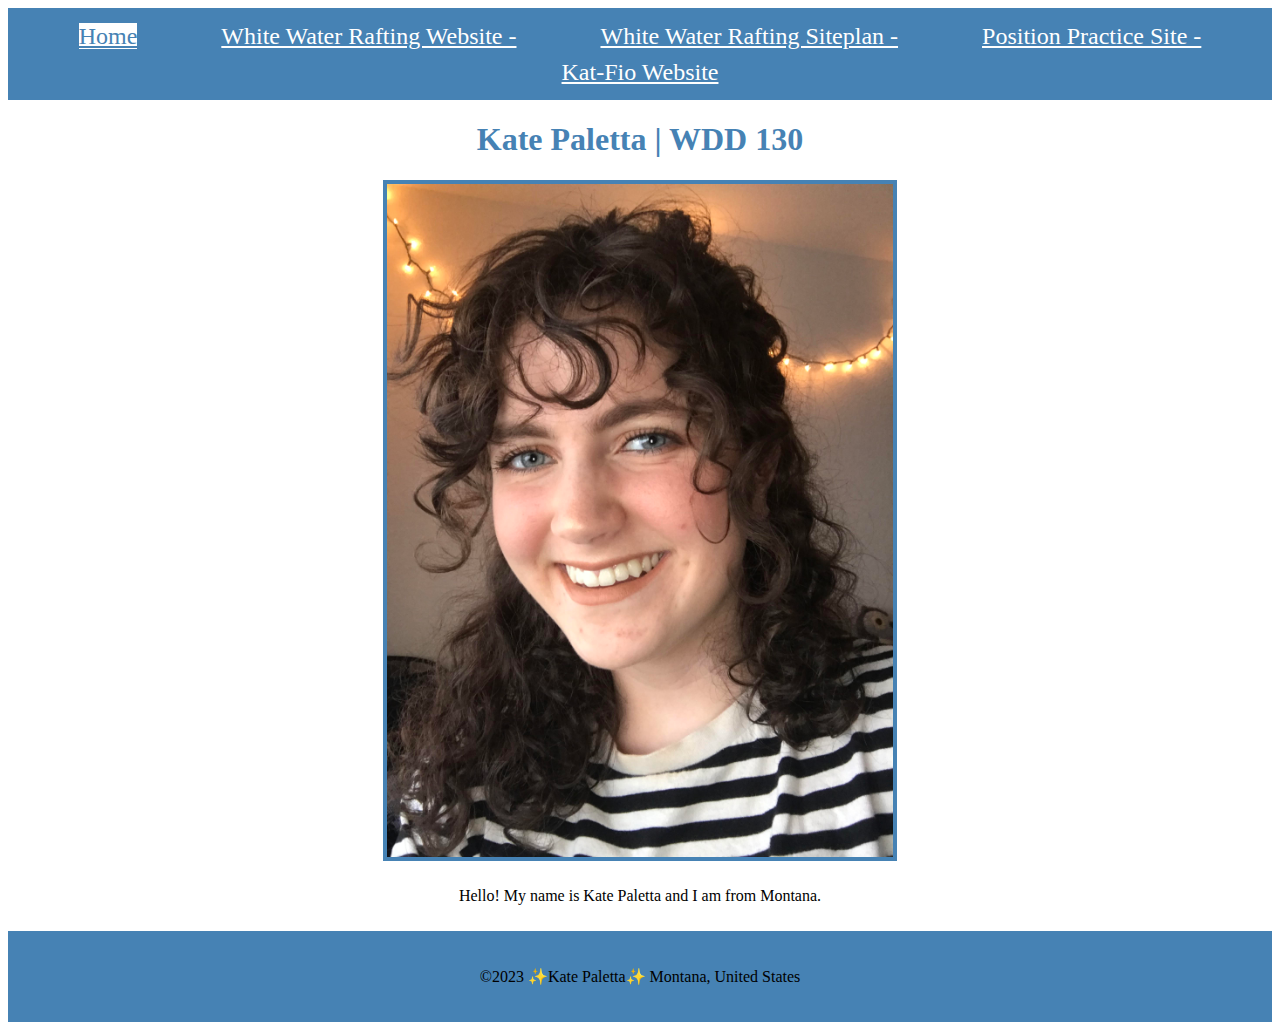
<file: index.html>
<!DOCTYPE html>
<html lang="en-US">
    <head>
        <meta charset="utf-8">
        <meta name="veiwport" content="width=device-width,initial-scale=1.0">
        <title>Kate Paletta | Wdd 130</title>
        <link rel="stylesheet" href="css/style.css"/>
    </head>
    <body>
        <header>
            <nav>
                <a id="active" href="#">Home</a>
                <a href="wwr/">White Water Rafting Website -</a>
                <a href="wwr/site-plan-rafting.html"> White Water Rafting Siteplan -</a>
                <a href="positioning.html"> Position Practice Site -</a>
                <a href="kat-fio/index.html"> Kat-Fio Website</a>
            </nav>
        </header>
        <main>
            <h1>Kate Paletta | WDD 130</h1>
            <img src="images/profile-pic.jpg" alt="Hello, my name is Kate Paletta" width="200">
            <p>Hello! My name is Kate Paletta and I am from Montana.</p>
        </main>
        <footer>
            <p>©2023 ✨Kate Paletta✨ Montana, United States</p>
        </footer>
    </body>
</html>
</file>
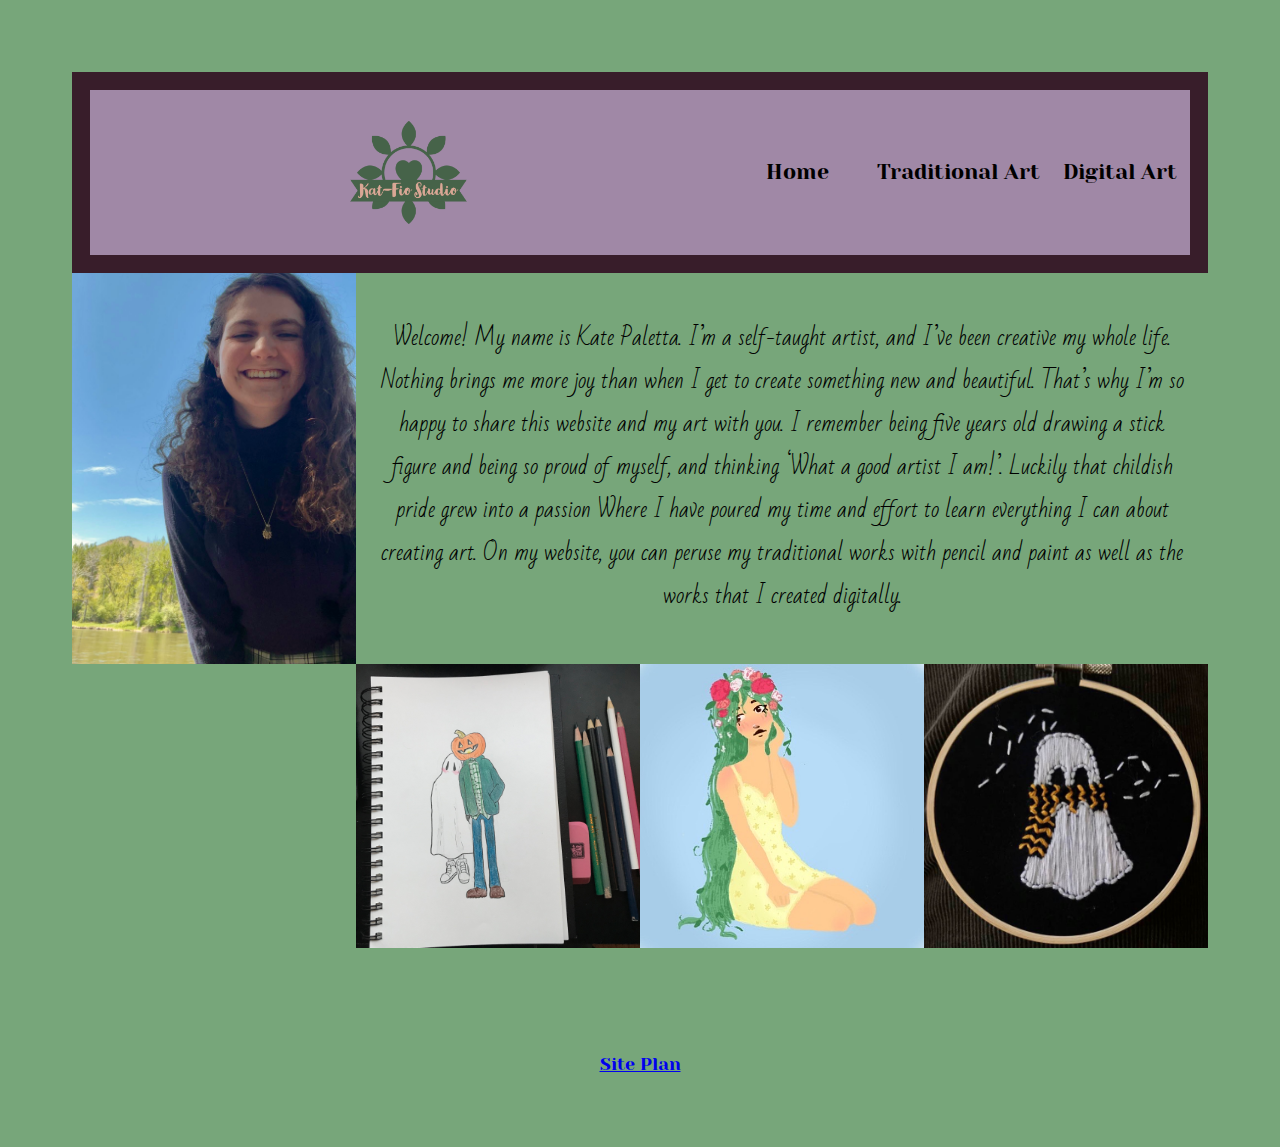
<file: kat-fio/index.html>
<!DOCTYPE html>
<html lang="en-US">
    <head>
        <title>Kat-Fio Studio</title>
        <meta charset="utf-8">
        <meta name="viewport" content="width=device-width, initial-scale=1.0">
        <link href="site-plan.css" rel="stylesheet" type="text/css">
        <link href="https://fonts.googleapis.com/css2?family=Bad+Script&family=Yeseva+One&display=swap" rel="stylesheet">
    </head>
    <body>
        <header>

            <nav>
                <img class="logo-img" src="images/Kat-Fio-Studio-logo.png" alt="Logo image">
                <a href="index.html">Home</a>
                <a href="traditional.html">Traditional Art</a>
                <a href="digital.html">Digital Art</a>
              </nav>

        </header>

        <div class="home-content">
            <p>Welcome! My name is Kate Paletta. I’m a self-taught artist, and I’ve been creative my whole life. Nothing brings me more joy than when I get to create something new and beautiful. That’s why I’m so happy to share this website and my art with you.
            I remember being five years old drawing a stick figure and being so proud of myself, and thinking ‘What a good artist I am!’. Luckily that childish pride grew into a passion Where I have poured my time and effort to learn everything I can about creating art. On my website, you can peruse my traditional works with pencil and paint as well as the works that I created digitally.
            </p>
            <img id="profile" src="images/river-pic.jpg" alt="image for homepage">
            <img id="home-ghost" src="images/pumpkin-ghost.jpg" alt="image for homepage">
            <img id="home-dig" src="images/flower-crown.JPG" alt="image for homepage">
            <img id="home-trad" src="images/scarf-ghos.JPG" alt="image for homepage">
        </div>
        
        <footer>
            <a href="site-plan.html">Site Plan</a>
        </footer>
    </body>
</html>
</file>
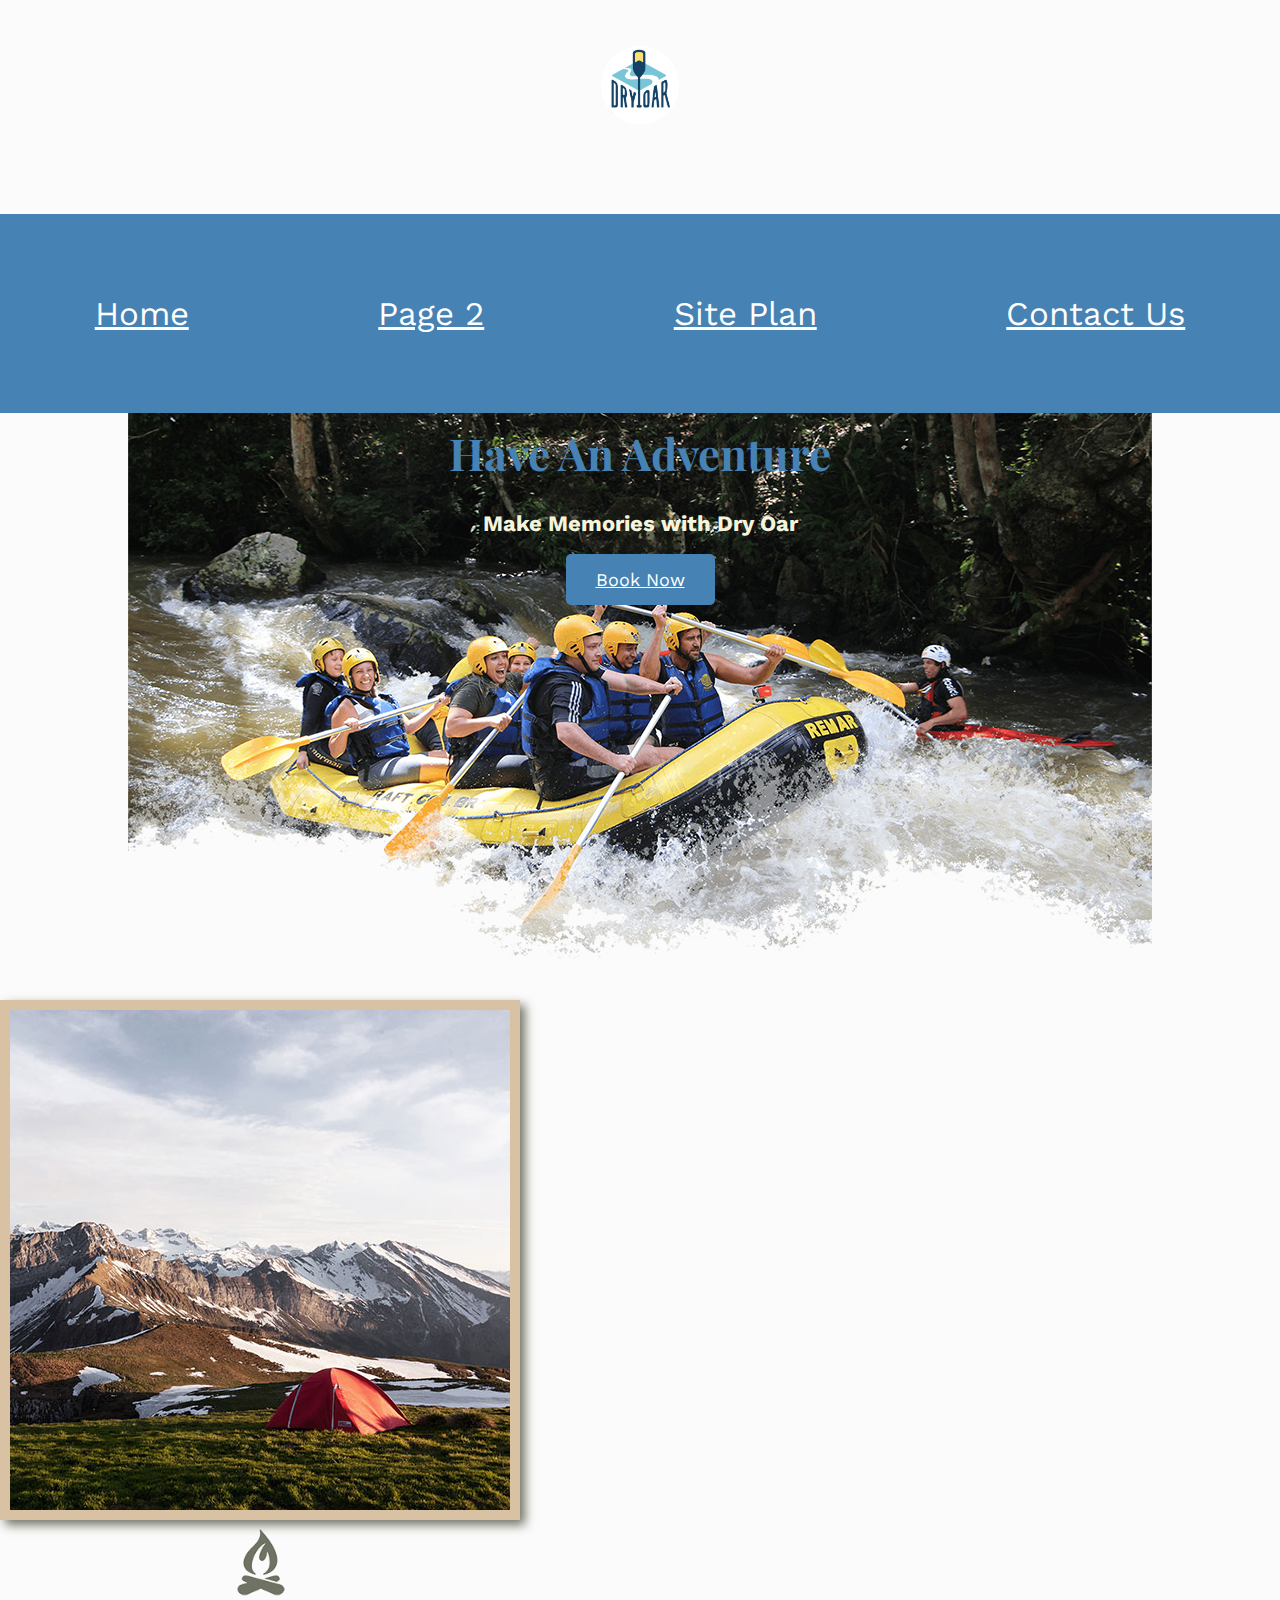
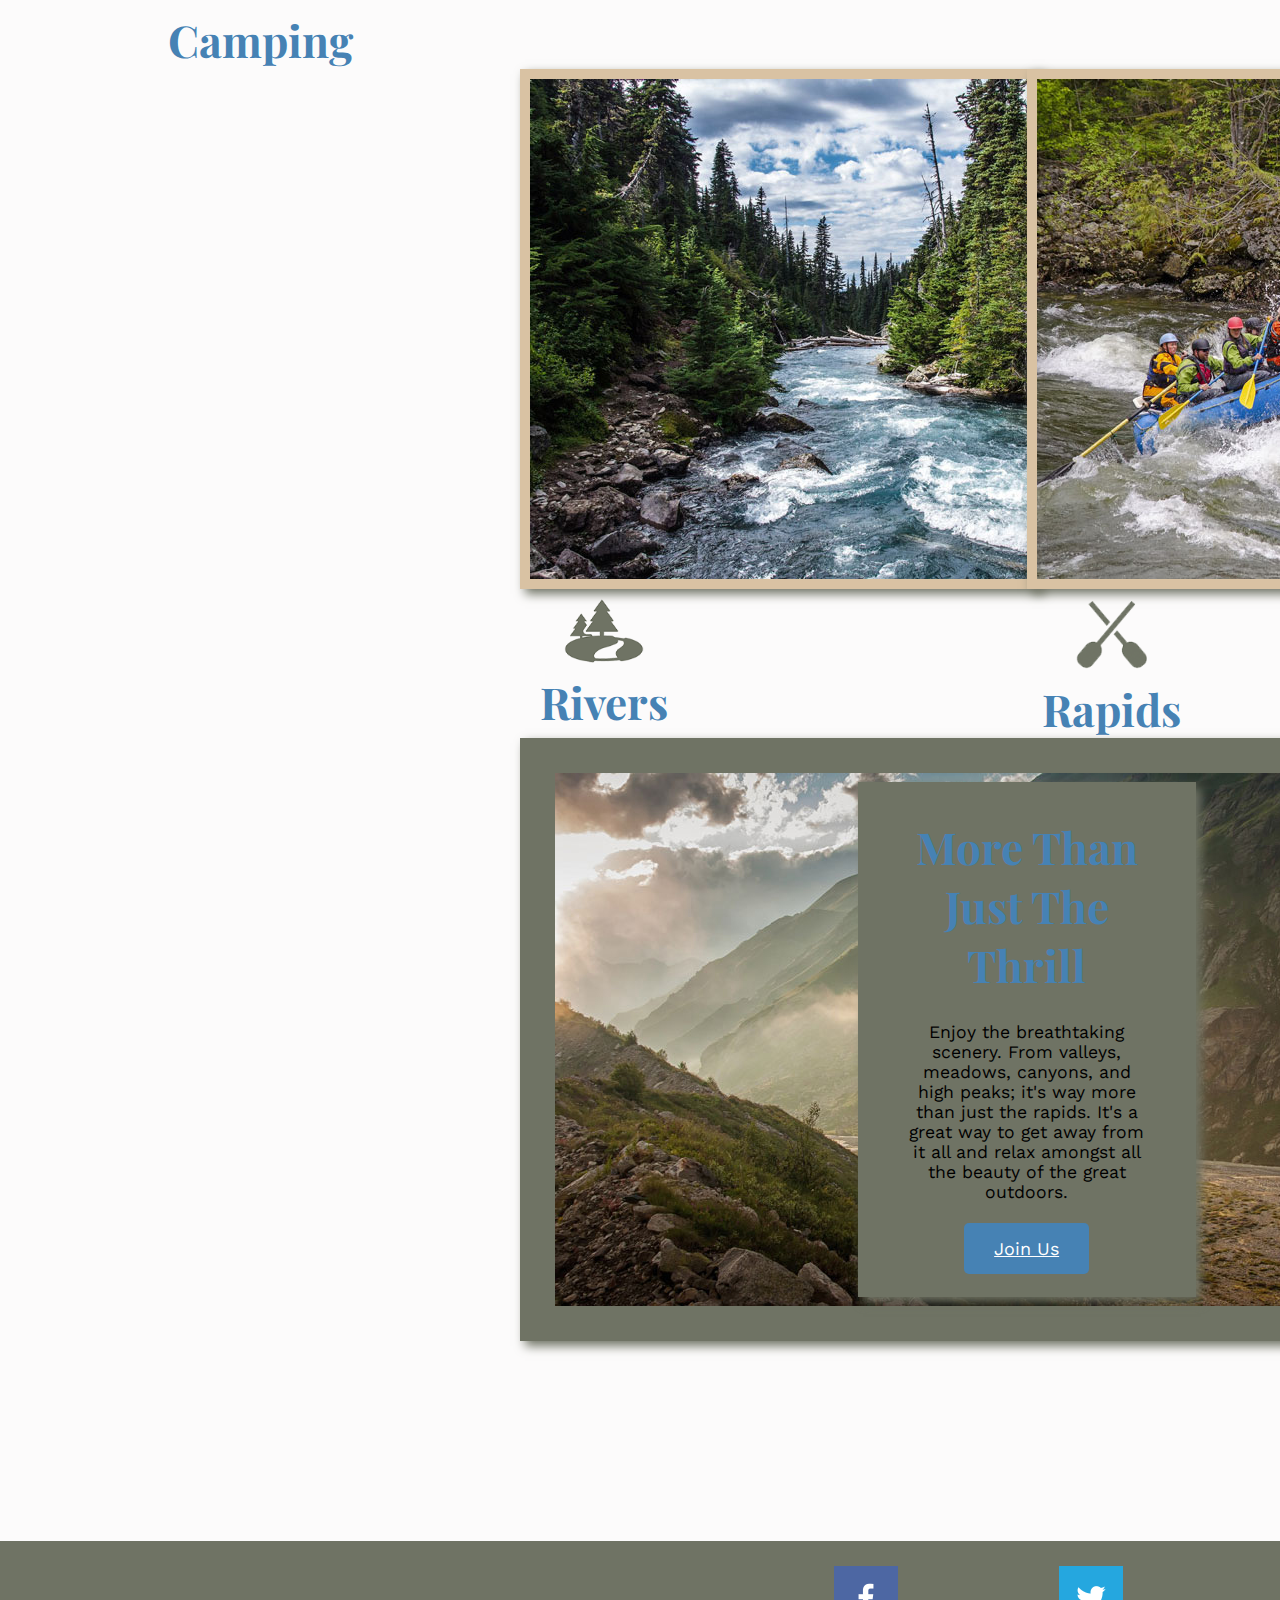
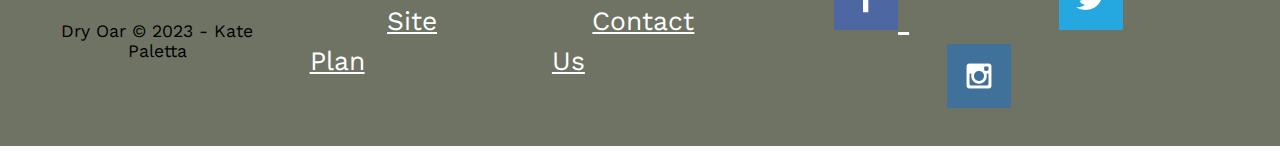
<file: wwr/index.html>
<!DOCTYPE html>
<html lang="en">
<head>
    <meta charset="UTF-8">
    <meta http-equiv="X-UA-Compatible" content="IE=edge">
    <meta name="viewport" content="width=device-width, initial-scale=1.0">
    <title>Whitewater Rafting | Dry Oar Boating | Home</title>
    <link rel="stylesheet" href="styles/style.css">
</head>
<body>
    <div id="content">
        <header>
            <a id="logo_link" href="index.html">
                <img class="logo" src="images/logo.png" alt="Dr Oar Logo">
            </a>
            <nav>
                <a href="index.html">Home</a>
                <a href="#">Page 2</a>
                <a href="site-plan-rafting.html">Site Plan</a>
                <a href="contactus.html">Contact Us</a>
            </nav>
        </header>
    <div id="hero">
        <div id="hero-box">
            <img id="hero-img" src="images/hero.png" alt="People enjoying white water rafting">
        </div>
        <section id="hero-msg">
            <h1 class="home-title">Have An Adventure</h1>
            <h4>Make Memories with Dry Oar</h4>
            <div class="button-box">
                <a class="book" href="contactus.html">Book Now</a>
            </div>
        </section>
    </div>
    <main class="home-grid">
        <section class="rivers-card">
            <img class="card-img" src="images/rivers.jpg" alt="river in forest">
            <img class="icon" src="images/river_icon.png" alt="river icon">
            <h2>Rivers</h2>
        </section>
        <section class="camping-card">
            <img class="card-img" src="images/camping.jpg" alt="tent in the mountains">
            <img class="icon" src="images/fire_icon.png" alt="fire icon">
            <h2>Camping</h2>
        </section>
        <section class="rapids-card">
            <img class="card-img" src="images/rapids.jpg" alt="rafting boat">
            <img class="icon" src="images/oars.png" alt="oars icon">
            <h2>Rapids</h2>
        </section>
    </section>
    <div id="background"></div>
    <img class="mountains" src="images/mountains.jpg" alt="Misty mountains">
    <section class="msg">
        <h2>More Than Just The Thrill</h2>
        <p>Enjoy the breathtaking scenery. From valleys, meadows, canyons, and high peaks; it's way more than just the rapids. It's a great way to get away from it all and relax amongst all the beauty of the great outdoors. </p>
        <a class='join' href="rivers.html">Join Us</a>
    </section>
    </main>
    <footer>
        <p>Dry Oar &copy; 2023 - Kate Paletta</p>
        <p><a href="site-plan-rafting.html">Site Plan</a></p>
        <p><a href="contactus.html">Contact Us</a></p>
        <div class="social">
            <a href="https://facebook.com">
                <img src="images/facebook.png" alt="fb icon">
            </a>
            <a href="https://twitter.com">
                <img src="images/twitter.png" alt="twitter icon">
            </a>
            <a href="https://instagram.com">
                <img src="images/instagram.png" alt="instagram icon">
            </a>
        </div>
    </footer>
    </div>
</body>
</html>
</file>
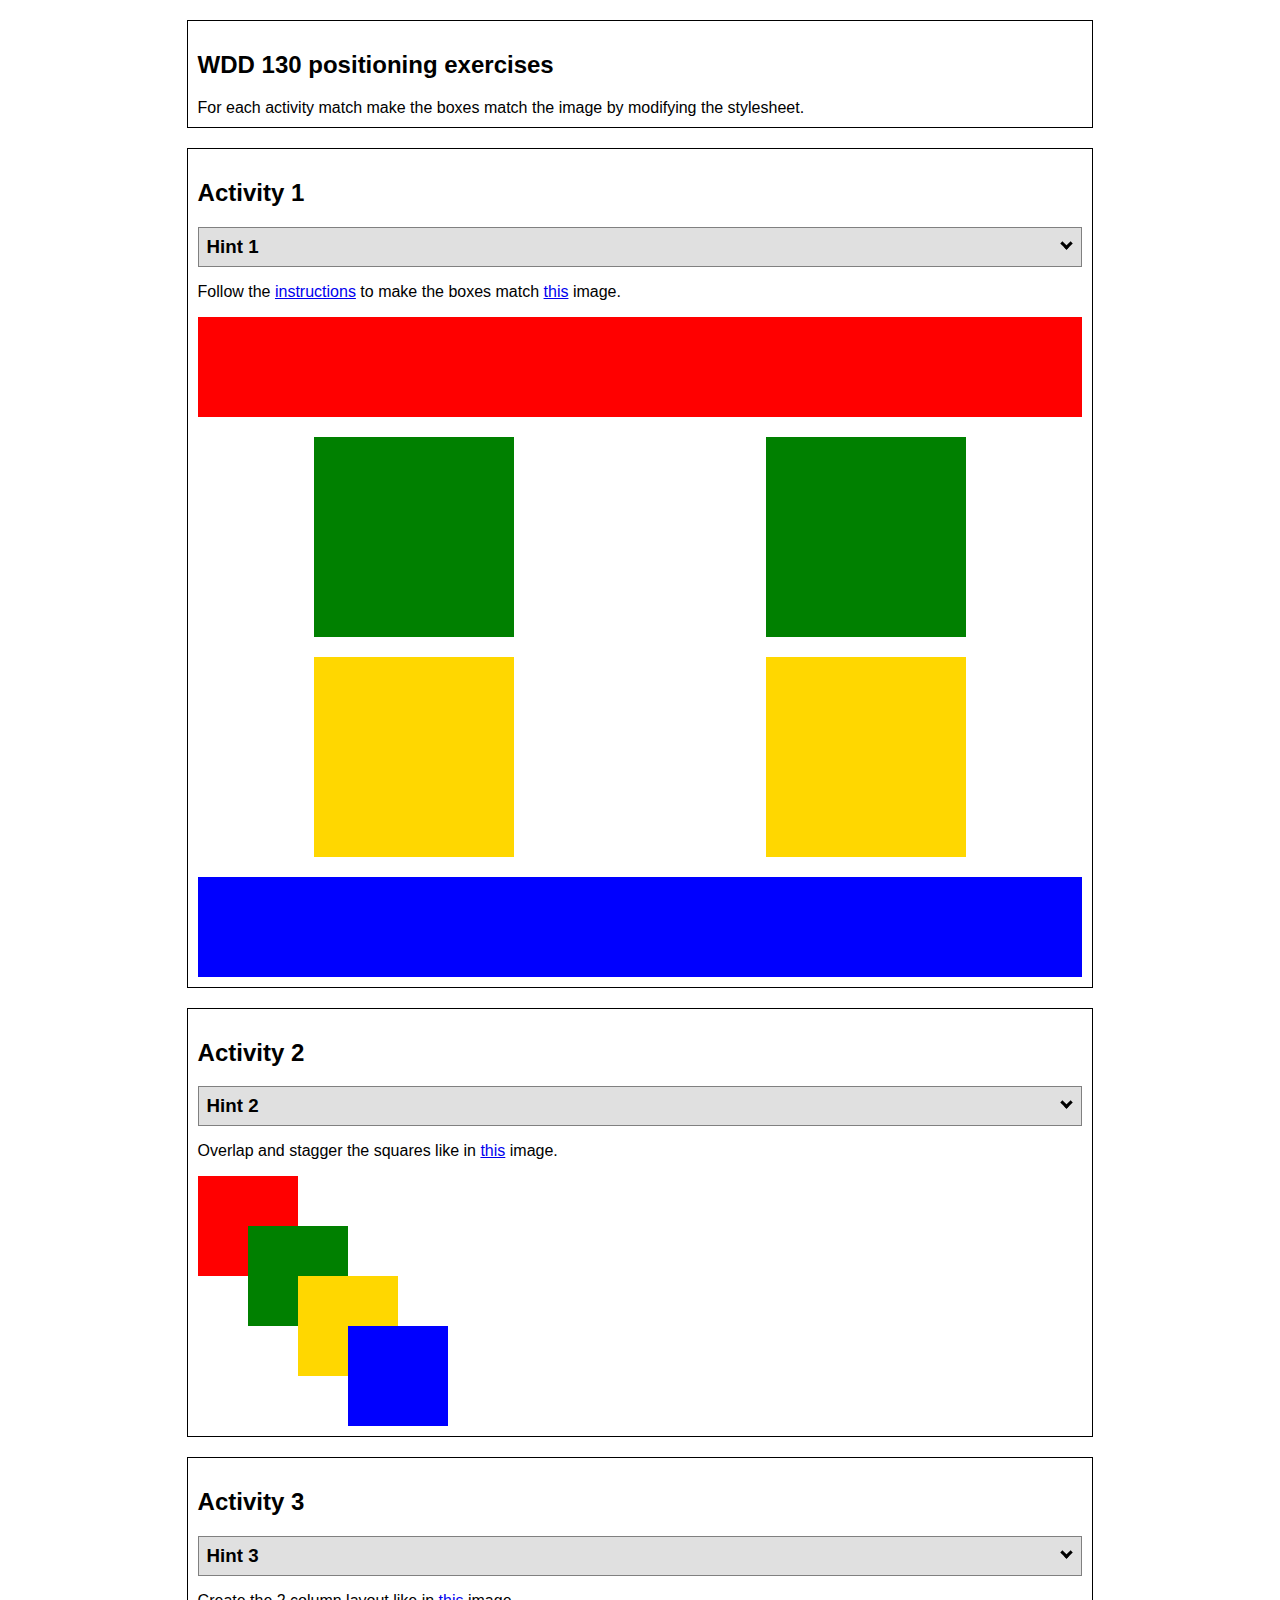
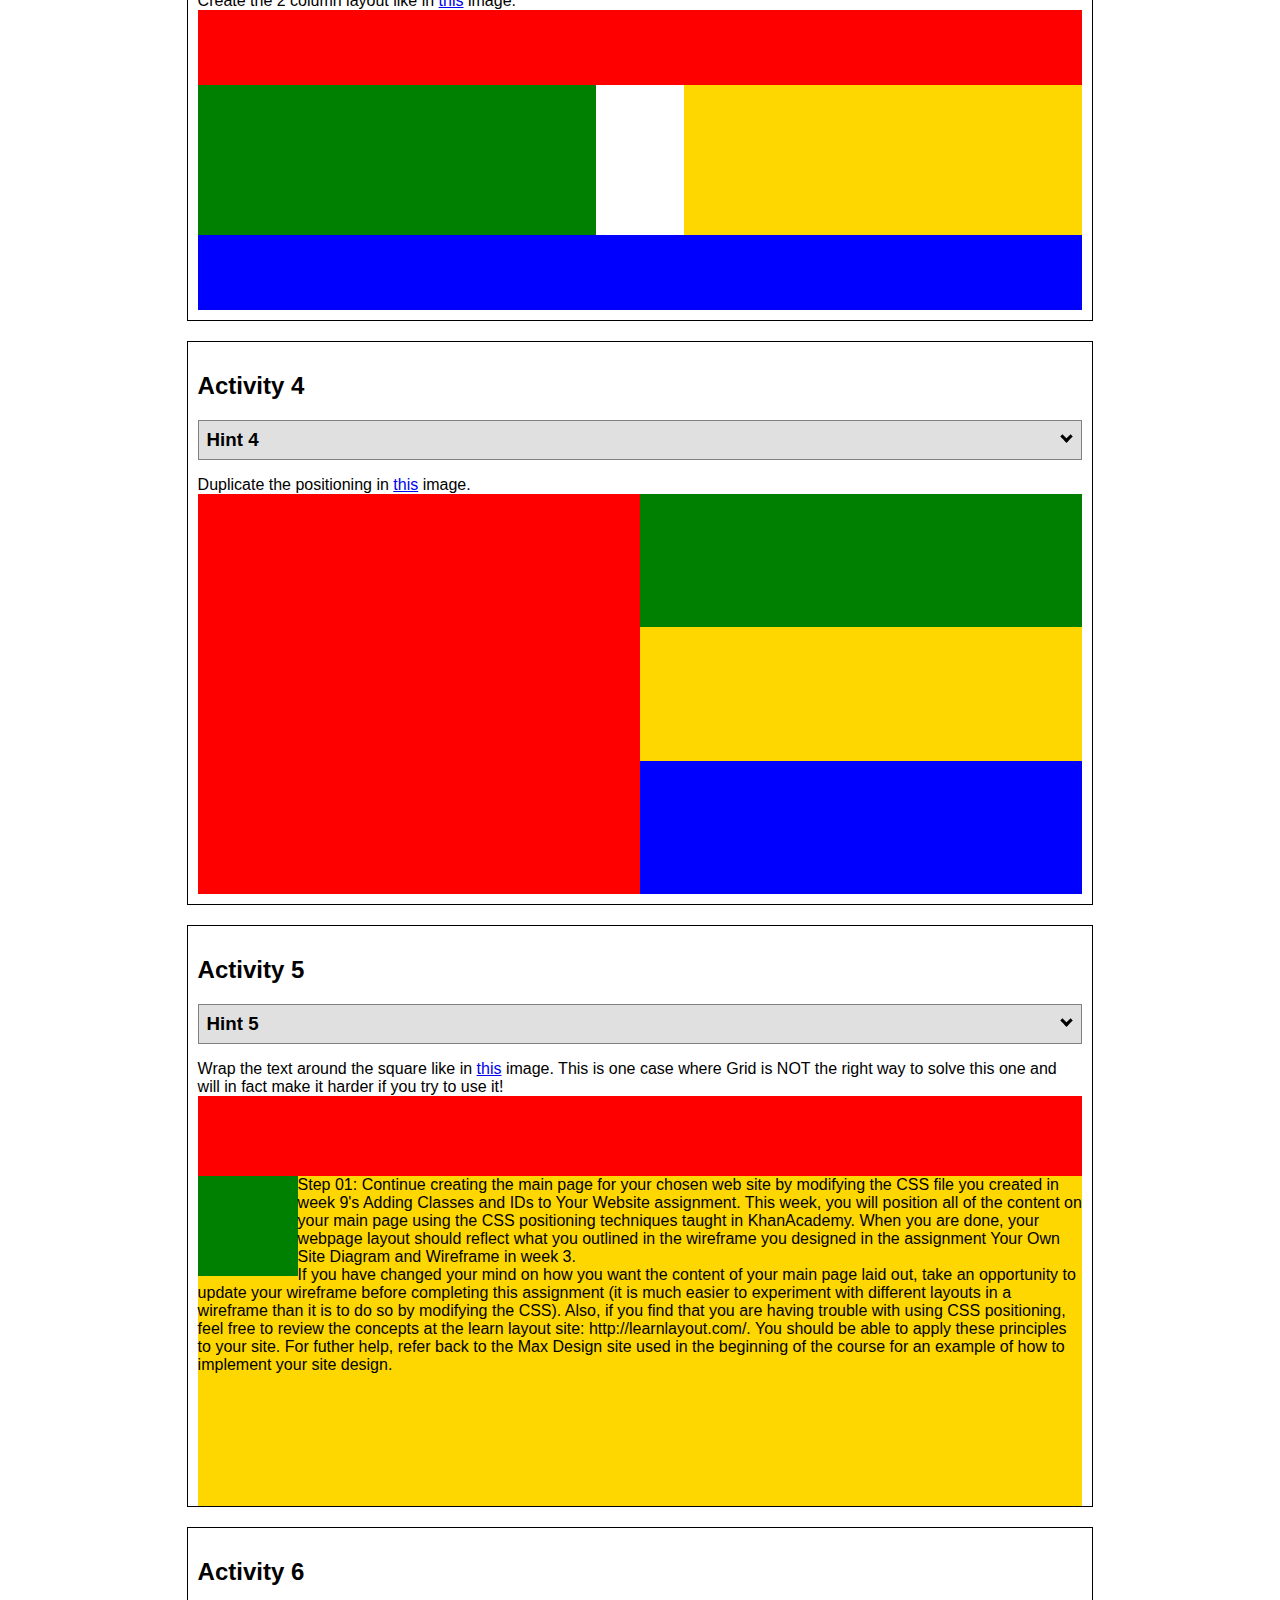
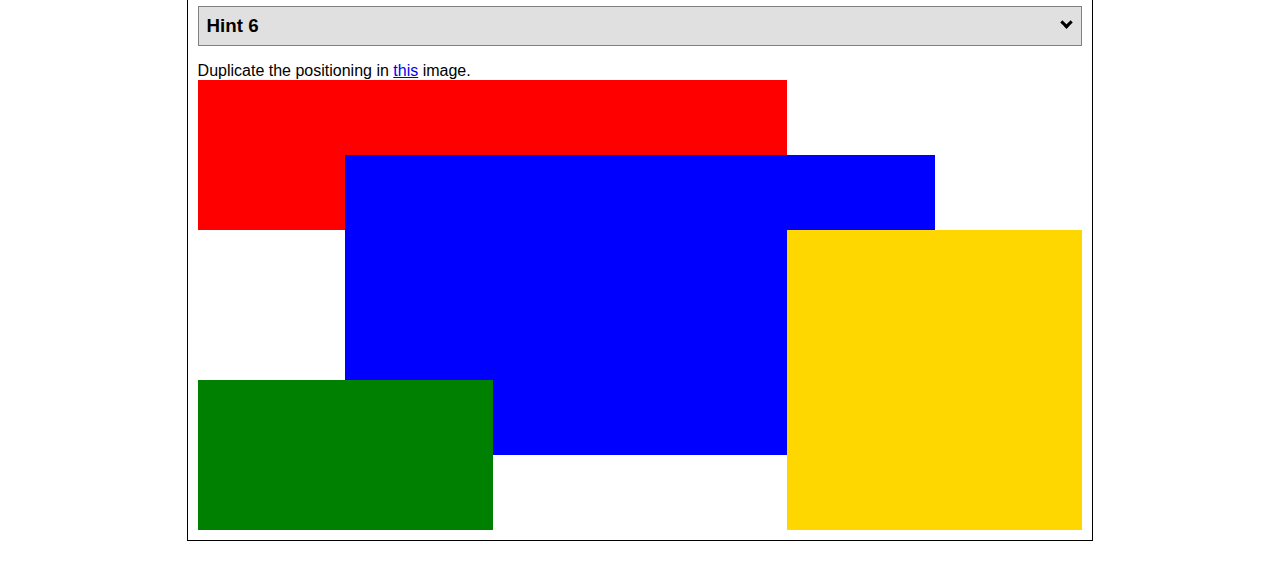
<file: positioning.html>
<!DOCTYPE html>
<html lang="en">
  <head>
    <!-- HTML - Name: positioning.html -->
    <title>Positioning Activity</title>
    <link rel="stylesheet" type="text/css" href="positionstyles.css" />
  </head>
  <body>
    <div class="activity">
      <h2>WDD 130 positioning exercises</h2>
      For each activity match make the boxes match the image by modifying the stylesheet.</div>
    <div class="activity">
      <h2>Activity 1</h2>
      <section class="hint"><input type="checkbox" ><i></i> <h3>Hint 1</h3><div><p>Check out the <a href="https://byui-wdd.github.io/wdd130/activities/w06-css-positioning.html" target="_blank">activity instructions</a> in Ilearn!</p></div></section>
      <p>Follow the <a href="https://byui-wdd.github.io/wdd130/activities/w06-css-positioning.html" target="_blank">instructions</a> to make the boxes match  <a href="https://byui-wdd.github.io/wdd130/images/example1.png" target="_blank">this</a> image.</p>
      <div class="content1" >
        <div class="red1" ></div>
        <div class="green1" ></div>
        <div class="green1" ></div>
        <div class="yellow1"></div>
        <div class="yellow1"></div>
        <div class="blue1"></div>
      </div>
    </div>
    <div class="activity">
      <h2>Activity 2</h2>
      <section class="hint"><input type="checkbox" > <h3>Hint 2</h3><i></i><div>
      <ul>
      <li>grid-template-columns: 50px 50px 50px 50px 50px </li></ul></div></section>
      <p>Overlap and stagger the squares like in <a href="https://byui-wdd.github.io/wdd130/images/example2.png" target="_blank">this</a> image.</p>
      <div class="content2" >
        <div class="red2" ></div>
        <div class="green2" ></div>
        <div class="yellow2"></div>
        <div class="blue2"></div>
      </div>
    </div>
    <div class="activity">
      <h2>Activity 3</h2>
      <section class="hint"><input type="checkbox" > <h3>Hint 3</h3><i></i><div><p>This one is going to be best solved with CSS Grid. Remember to make the boxes the right width first...then start moving them around. </p><h4>Properties used:</h4><ul><li>display:grid;</li><li>grid-template-columns:</li><li>grid-column-gap:</li>
        <li>grid-column:</li>  </ul></div></section>
      Create the 2 column layout like in <a href="https://byui-wdd.github.io/wdd130/images/example3.png" target="_blank">this</a>  image.
      <div class="content3" >
        <div class="red3" ></div>
        <div class="green3" ></div>
        <div class="yellow3"></div>
        <div class="blue3"></div>
      </div>
    </div>
    <div class="activity">
      <h2>Activity 4</h2>
      <section class="hint"><input type="checkbox" > <h3>Hint 4</h3><i></i><div><p>For the others we have been primarily concerned with width. For this one you will need to adjust height as well. </p><h4>Properties used:</h4><ul><li>display:grid;</li><li>grid-template-columns:</li><li>grid-row:</li></ul></div></section>
      Duplicate the positioning in <a href="https://byui-wdd.github.io/wdd130/images/example4.png" target="_blank">this</a> image. 
      <div class="content4" >
        <div class="red4" ></div>
        <div class="green4" ></div>
        <div class="yellow4"></div>
        <div class="blue4"></div>
      </div>
    </div>

    <div class="activity">
      <h2>Activity 5</h2>
      <section class="hint"><input type="checkbox" > <h3>Hint 5</h3><i></i><div><p>Grid is <strong>not</strong> the right way to do this.  In fact there is only one way to really do that...and that is with float. Remember that we float the thing we want the text to wrap around.  Also remember to start by making all the shapes the right size and shape.</p><h4>Properties used:</h4><ul><li>float: left;</li></ul></div></section>
      Wrap the text around the square like in <a href="https://byui-wdd.github.io/wdd130/images/example5.png" target="_blank">this</a> image. This is one case where Grid is NOT the right way to solve this one and will in fact make it harder if you try to use it!
      <div class="content5" >
        <div class="red5" ></div>
        <div class="green5" ></div>
        <div class="yellow5">Step 01: Continue creating the main page for your chosen web site by modifying the CSS file you created in week 9's Adding Classes and IDs to Your Website assignment. This week, you will position all of the content on your main page using the CSS positioning techniques taught in KhanAcademy. When you are done, your webpage layout should reflect what you outlined in the wireframe you designed in the assignment Your Own Site Diagram and Wireframe in week 3. <br />
          If you have changed your mind on how you want the content of your main page laid out, take an opportunity to update your wireframe before completing this assignment (it is much easier to experiment with different layouts in a wireframe than it is to do so by modifying the CSS). Also, if you find that you are having trouble with using CSS positioning, feel free to review the concepts at the learn layout site: http://learnlayout.com/. You should be able to apply these principles to your site. For futher help, refer back to the Max Design site used in the beginning of the course for an example of how to implement your site design.</div>
        <div class="blue5"></div>
      </div>
    </div>
    <div class="activity">
      <h2>Activity 6</h2>
      <section class="hint"><input type="checkbox" > <h3>Hint 6</h3><i></i><div><p>This one is all about visualizing the grid behind the layout. If you are having a hard time doing that first: all the sizes are even multiples of 100, and second here is another example with the lines drawn: <a href="https://byui-wdd.github.io/wdd130/images/example6-hint.png" target="_blank">example 6 with lines</a>. For this one you will find it easiest if you use px for the column width. You can also use <kbd>z-index</kbd> to control the element layering.    </p><h4>Properties used:</h4><ul><li>display:grid;</li><li>grid-template-columns:</li><li>grid-column:</li><li>grid-row:</li><li><a href="https://www.w3schools.com/cssref/pr_pos_z-index.asp" target="_blank">z-index:</a></li></ul></div></section>
      Duplicate the positioning in <a href="https://byui-wdd.github.io/wdd130/images/example6.png" target="_blank">this</a> image.
      <div class="content6" >
        <div class="red6" ></div>
        <div class="green6" ></div>
        <div class="yellow6"></div>
        <div class="blue6"></div>
      </div>
    </div>
  </body>
</html>
</html>
</file>
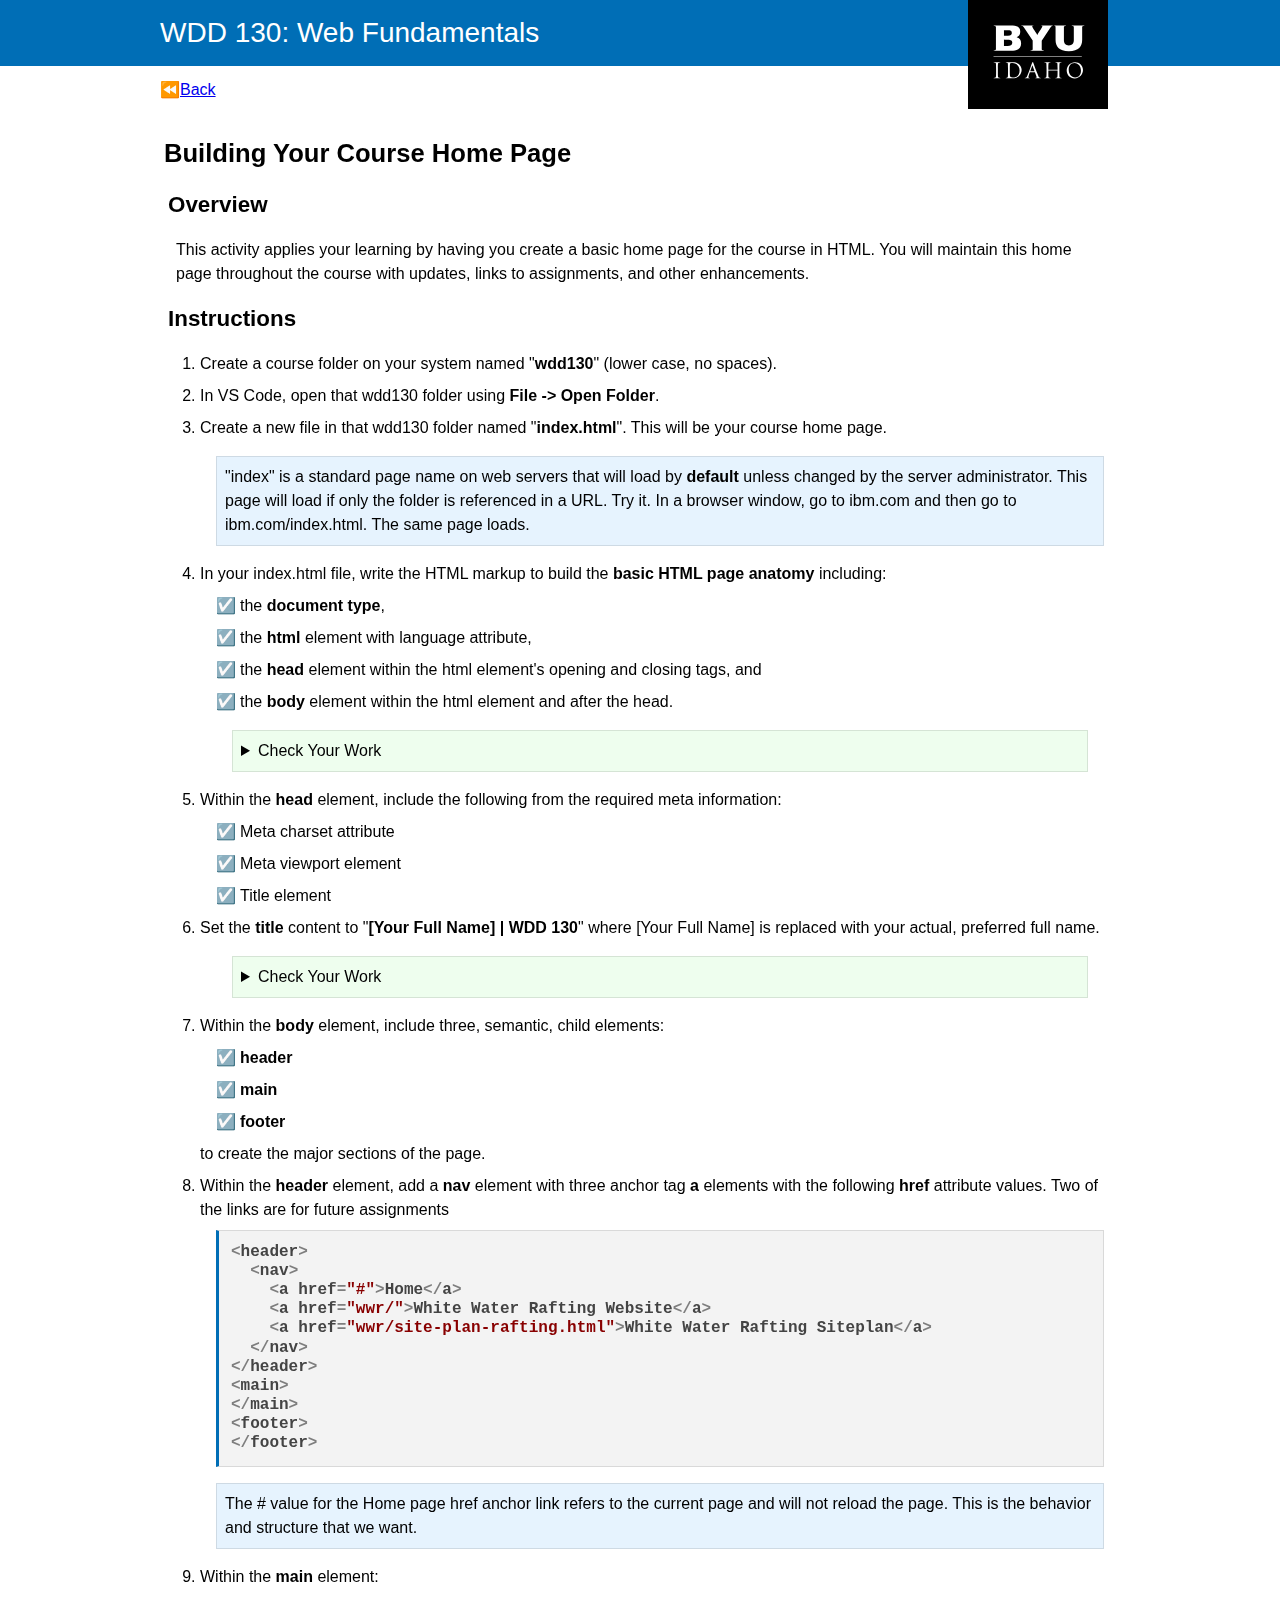
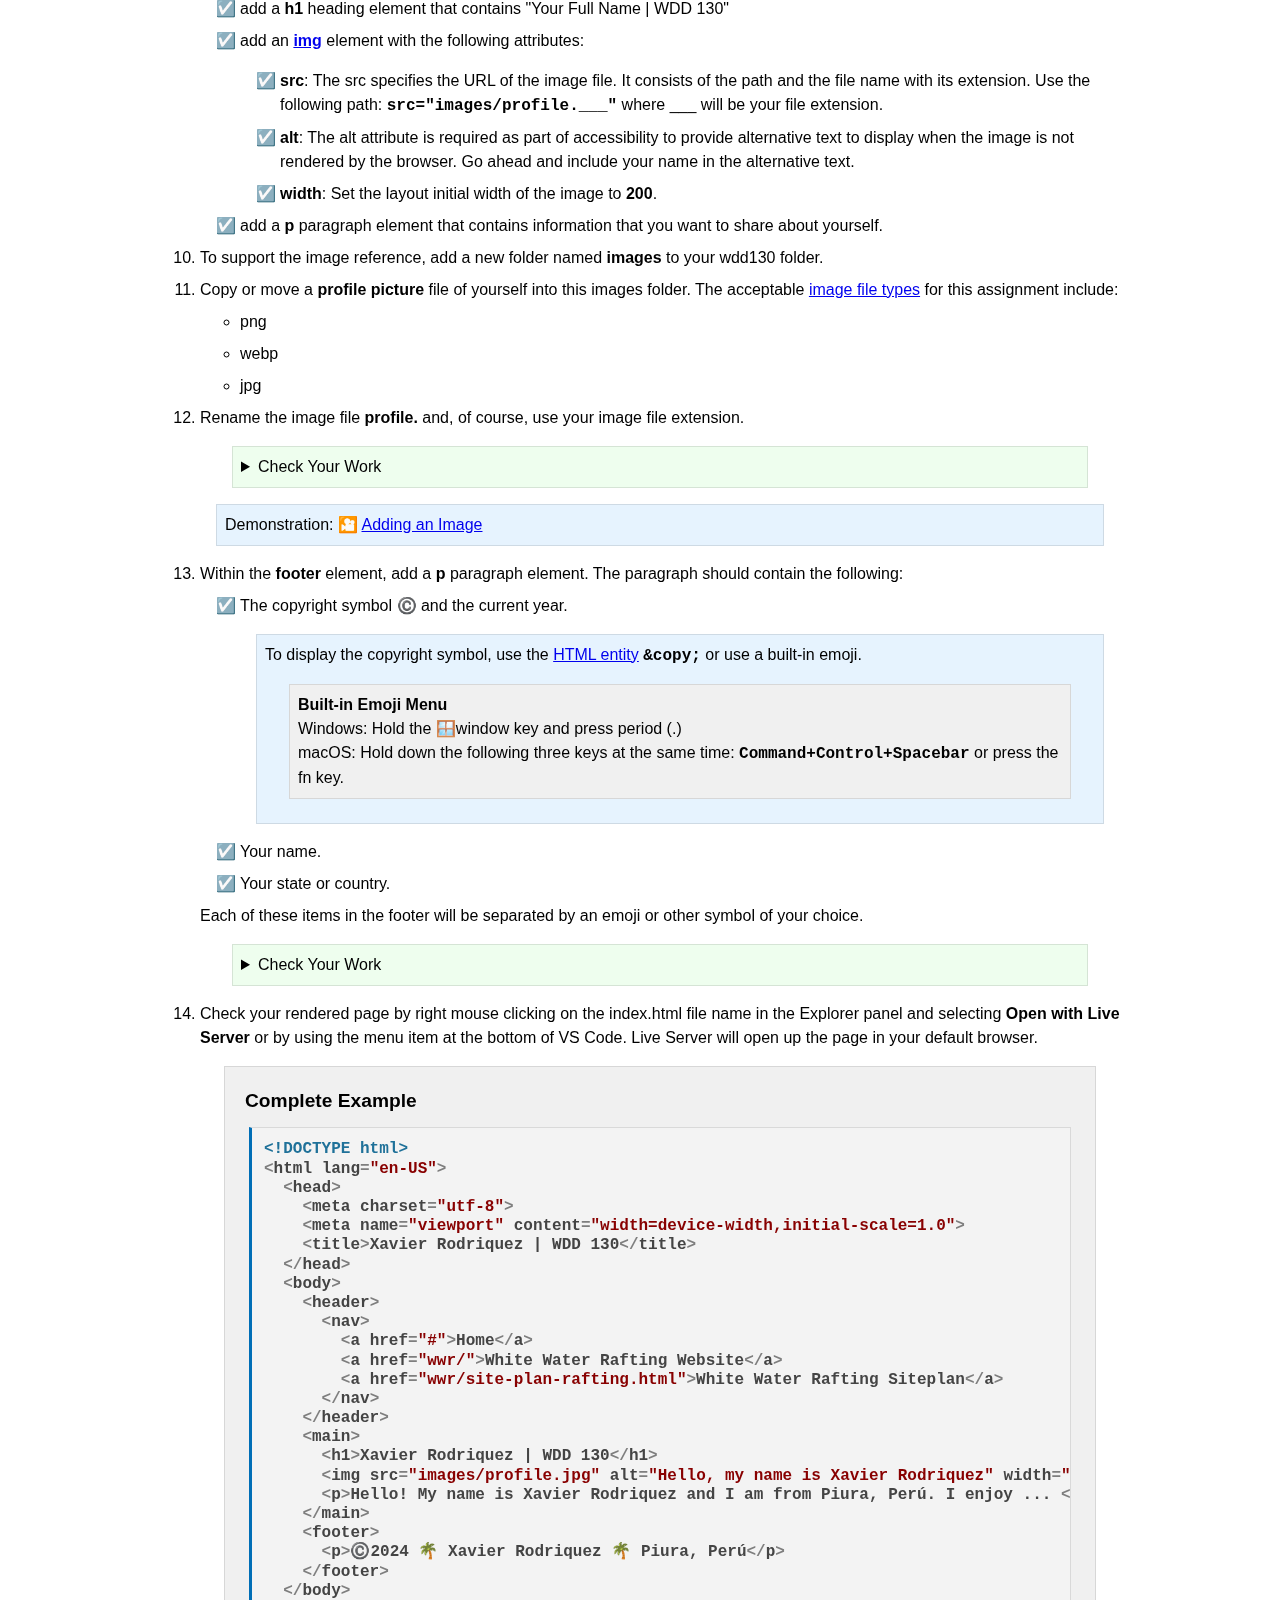
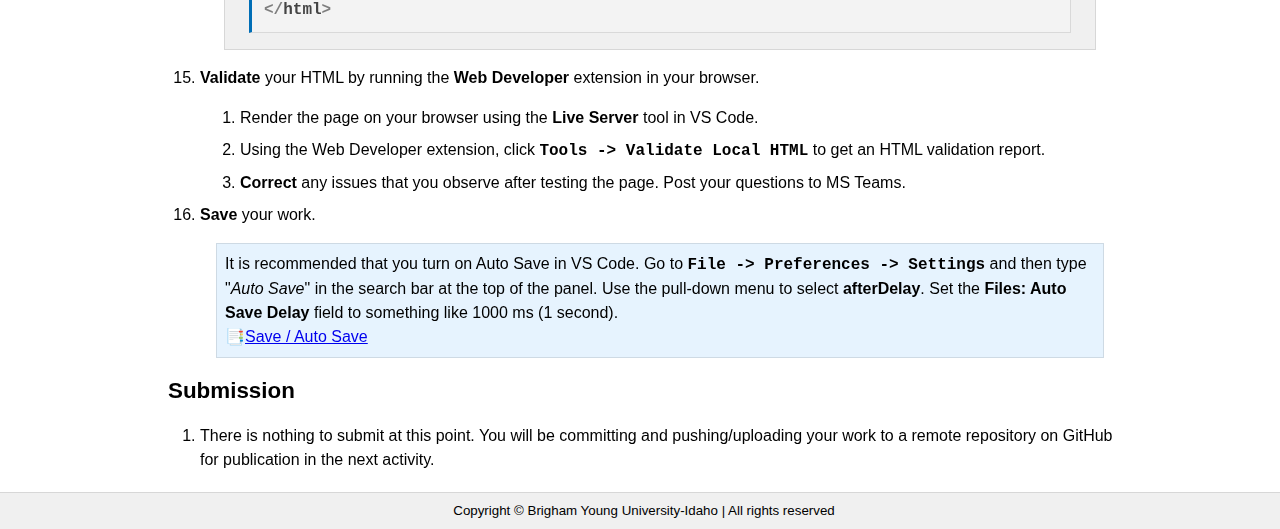
<file: WDD 130 _ W01 _ Course Home Page.html>
<!DOCTYPE html>
<!-- saved from url=(0072)https://byui-cse.github.io/wdd130-ww-course/week01/prove-html-start.html -->
<html lang="en-us"><head><meta http-equiv="Content-Type" content="text/html; charset=UTF-8">
  
  <meta name="viewport" content="width=device-width, initial-scale=1">
  <title>WDD 130 | W01 | Course Home Page</title>
  <link rel="preconnect" href="https://fonts.googleapis.com/">
  <link rel="preconnect" href="https://fonts.gstatic.com/" crossorigin="">
  <link href="./WDD 130 _ W01 _ Course Home Page_files/css2" rel="stylesheet">
  <link rel="stylesheet" href="./WDD 130 _ W01 _ Course Home Page_files/course.css">
  <link rel="stylesheet" href="./WDD 130 _ W01 _ Course Home Page_files/default.min.css">
</head>

<body data-new-gr-c-s-check-loaded="14.1093.0" data-gr-ext-installed="">
  <header>
    <div class="page">
      <h1>WDD 130<span id="coursetitle">: Web Fundamentals</span></h1>
      <img src="./WDD 130 _ W01 _ Course Home Page_files/byui-logo.svg" alt="BYU-I logo" class="logo">
    </div>
  </header>
  <nav class="page">
    <div class="navitem">⏪<a href="https://byui-cse.github.io/wdd130-ww-course/week01/">Back</a></div>
  </nav>
  <main class="page">
    <h2>Building Your Course Home Page</h2>
    <h3>Overview</h3>
    <p>This activity applies your learning by having you create a basic home page for the course in
      HTML. You will maintain this home page throughout the course with updates, links to
      assignments, and other enhancements.
    </p>
    <h3>Instructions</h3>

    <ol>
      <li>Create a course folder on your system named "<strong>wdd130</strong>" (lower case, no spaces).</li>
      <li>In VS Code, open that wdd130 folder using <strong>File -&gt; Open Folder</strong>.</li>
      <li>Create a new file in that wdd130 folder named "<strong>index.html</strong>". This
        will be your course home page.
        <div class="callout info">"index" is a standard page name on web servers that will load by
          <strong>default</strong> unless changed by the server administrator. This page will load
          if only the folder is referenced in a URL. Try it. In a browser window, go to ibm.com and
          then go to ibm.com/index.html. The same page loads.
        </div>
      </li>

      <li>In your index.html file, write the HTML markup to build the <strong>basic HTML page
          anatomy</strong> including:
        <ul class="check">
          <li>the <strong>document type</strong>,</li>
          <li>the <strong>html</strong> element with language attribute,</li>
          <li>the <strong>head</strong> element within the html element's opening and closing tags,
            and</li>
          <li>the <strong>body</strong> element within the html element and after the head.</li>
        </ul>
        <details>
          <summary>Check Your Work</summary>
          <pre>        <code class="html hljs language-xml"><span class="hljs-meta">&lt;!DOCTYPE <span class="hljs-keyword">html</span>&gt;</span>
<span class="hljs-tag">&lt;<span class="hljs-name">html</span> <span class="hljs-attr">lang</span>=<span class="hljs-string">"en-US"</span>&gt;</span>
  <span class="hljs-tag">&lt;<span class="hljs-name">head</span>&gt;</span>
  <span class="hljs-tag">&lt;/<span class="hljs-name">head</span>&gt;</span>
  <span class="hljs-tag">&lt;<span class="hljs-name">body</span>&gt;</span>
  <span class="hljs-tag">&lt;/<span class="hljs-name">body</span>&gt;</span>
<span class="hljs-tag">&lt;/<span class="hljs-name">html</span>&gt;</span></code></pre>
        </details>
      </li>
      <li>Within the <strong>head</strong> element, include the following from the required meta
        information:
        <ul class="check">
          <li>Meta charset attribute</li>
          <li>Meta viewport element</li>
          <li>Title element</li>
        </ul>
      </li>
      <li>Set the <strong>title</strong> content to "<strong>[Your Full Name] | WDD 130</strong>"
        where [Your Full Name] is replaced with your actual, preferred full name.
        <details>
          <summary>Check Your Work</summary>
          <pre>                <code class="html hljs language-xml"><span class="hljs-meta">&lt;!DOCTYPE <span class="hljs-keyword">html</span>&gt;</span>
<span class="hljs-tag">&lt;<span class="hljs-name">html</span> <span class="hljs-attr">lang</span>=<span class="hljs-string">"en-US"</span>&gt;</span>
  <span class="hljs-tag">&lt;<span class="hljs-name">head</span>&gt;</span>
    <span class="hljs-tag">&lt;<span class="hljs-name">meta</span> <span class="hljs-attr">charset</span>=<span class="hljs-string">"utf-8"</span>&gt;</span>
    <span class="hljs-tag">&lt;<span class="hljs-name">meta</span> <span class="hljs-attr">name</span>=<span class="hljs-string">"viewport"</span> <span class="hljs-attr">content</span>=<span class="hljs-string">"width=device-width,initial-scale=1.0"</span>&gt;</span>
    <span class="hljs-tag">&lt;<span class="hljs-name">title</span>&gt;</span>Xavier Rodriquez | WDD 130<span class="hljs-tag">&lt;/<span class="hljs-name">title</span>&gt;</span>
  <span class="hljs-tag">&lt;/<span class="hljs-name">head</span>&gt;</span>
  <span class="hljs-tag">&lt;<span class="hljs-name">body</span>&gt;</span>
  <span class="hljs-tag">&lt;/<span class="hljs-name">body</span>&gt;</span>
<span class="hljs-tag">&lt;/<span class="hljs-name">html</span>&gt;</span></code></pre>
        </details>
      </li>
      <li>Within the <strong>body</strong> element, include three, semantic, child elements:
        <ul class="check">
          <li><strong>header</strong></li>
          <li><strong>main</strong></li>
          <li><strong>footer</strong></li>
        </ul>
        to create the major sections of the page.
      </li>

      <li>Within the <strong>header</strong> element, add a <strong>nav</strong> element with
        three anchor tag <strong>a</strong> elements with the following <strong>href</strong>
        attribute values. Two
        of the links are for future assignments

        <pre><code class="html hljs language-xml"><span class="hljs-tag">&lt;<span class="hljs-name">header</span>&gt;</span>
  <span class="hljs-tag">&lt;<span class="hljs-name">nav</span>&gt;</span>
    <span class="hljs-tag">&lt;<span class="hljs-name">a</span> <span class="hljs-attr">href</span>=<span class="hljs-string">"#"</span>&gt;</span>Home<span class="hljs-tag">&lt;/<span class="hljs-name">a</span>&gt;</span>
    <span class="hljs-tag">&lt;<span class="hljs-name">a</span> <span class="hljs-attr">href</span>=<span class="hljs-string">"wwr/"</span>&gt;</span>White Water Rafting Website<span class="hljs-tag">&lt;/<span class="hljs-name">a</span>&gt;</span>
    <span class="hljs-tag">&lt;<span class="hljs-name">a</span> <span class="hljs-attr">href</span>=<span class="hljs-string">"wwr/site-plan-rafting.html"</span>&gt;</span>White Water Rafting Siteplan<span class="hljs-tag">&lt;/<span class="hljs-name">a</span>&gt;</span>
  <span class="hljs-tag">&lt;/<span class="hljs-name">nav</span>&gt;</span>
<span class="hljs-tag">&lt;/<span class="hljs-name">header</span>&gt;</span>
<span class="hljs-tag">&lt;<span class="hljs-name">main</span>&gt;</span>
<span class="hljs-tag">&lt;/<span class="hljs-name">main</span>&gt;</span>
<span class="hljs-tag">&lt;<span class="hljs-name">footer</span>&gt;</span>
<span class="hljs-tag">&lt;/<span class="hljs-name">footer</span>&gt;</span></code></pre>
        <div class="callout info">The # value for the Home page href anchor link refers to the
          current page and will not reload the page. This is the behavior and structure that we
          want.</div>
      </li>

      <li>Within the <strong>main</strong> element:
        <ul class="check">
          <li>add a <strong>h1</strong> heading element that contains "Your Full Name | WDD 130"
          </li>
          <li>add an <a href="https://developer.mozilla.org/en-US/docs/Web/HTML/Element/img" target="_blank"> <strong>img</strong></a> element with the following attributes:
            <ul class="check">

              <li><strong>src</strong>: The src specifies the URL of the image file. It consists of
                the path and the file name with its extension. Use the following path:
                <code>src="images/profile.___"</code> where ___ will be your file extension.
              </li>
              <li><strong>alt</strong>: The alt attribute is required as part of accessibility to
                provide alternative text to display when the image is not rendered by the browser.
                Go ahead and include your name in the alternative text.</li>
              <li><strong>width</strong>: Set the layout initial width of the image to
                <strong>200</strong>.
              </li>
            </ul>
          </li>
          <li>add a <strong>p</strong> paragraph element that contains information that you want to
            share about yourself.</li>
        </ul>

      </li><li>To support the image reference, add a new folder named <strong>images</strong> to your
        wdd130
        folder.</li>
      <li>Copy or move a <strong>profile picture</strong> file of yourself into this images folder.
        The acceptable <a href="https://developer.mozilla.org/en-US/docs/Web/Media/Formats/Image_types" target="_blank">image file types</a> for this assignment include:
        <ul>
          <li>png</li>
          <li>webp</li>
          <li>jpg</li>
        </ul>

      </li>
      <li>Rename the image file <strong>profile.</strong> and, of course, use your image file
        extension.</li>
      <details>
        <summary>Check Your Work</summary>
        <pre><code class="html hljs language-xml"><span class="hljs-tag">&lt;<span class="hljs-name">main</span>&gt;</span>
  <span class="hljs-tag">&lt;<span class="hljs-name">h1</span>&gt;</span>Xavier Rodriquez | WDD 130<span class="hljs-tag">&lt;/<span class="hljs-name">h1</span>&gt;</span>
  <span class="hljs-tag">&lt;<span class="hljs-name">img</span> <span class="hljs-attr">src</span>=<span class="hljs-string">"images/profile.jpg"</span> <span class="hljs-attr">alt</span>=<span class="hljs-string">"Hello, my name is Xavier Rodriquez"</span> <span class="hljs-attr">width</span>=<span class="hljs-string">"200"</span>&gt;</span>
  <span class="hljs-tag">&lt;<span class="hljs-name">p</span>&gt;</span>Hello! My name is Xavier Rodriquez and I am from Piura, Perú. I enjoy ... <span class="hljs-tag">&lt;/<span class="hljs-name">p</span>&gt;</span>
<span class="hljs-tag">&lt;/<span class="hljs-name">main</span>&gt;</span></code></pre>
      </details>
      <div class="callout info">
        Demonstration: 🎦 <a href="https://video.byui.edu/media/t/1_yux5rj8f" target="_blank">Adding
          an
          Image</a>
      </div>
      

      <li>Within the <strong>footer</strong> element, add a <strong>p</strong> paragraph element.
        The paragraph should contain the following:
        <ul class="check">
          <li>The copyright symbol ©️ and the current year.
            <div class="callout info">To display the copyright symbol, use the <a href="https://www.w3schools.com/html/html_symbols.asp" target="_blank">HTML
                entity</a> <code>&amp;copy;</code> or use a built-in emoji.
              <div class="callout reference"><strong>Built-in Emoji Menu</strong><br>Windows: Hold
                the 🪟window key and press period (.)<br>
                macOS: Hold down the following three keys at the same time:
                <code>Command+Control+Spacebar</code> or press the fn key.
              </div>
            </div>
          </li>
          <li>Your name.</li>
          <li>Your state or country.</li>
        </ul>
        Each of these items in the footer will be separated by an emoji or other symbol of your
        choice.
        <details>
          <summary>Check Your Work</summary>
          <pre><code class="html hljs language-xml"><span class="hljs-tag">&lt;<span class="hljs-name">footer</span>&gt;</span>
  <span class="hljs-tag">&lt;<span class="hljs-name">p</span>&gt;</span>©️2024 🌴 Xavier Rodriquez 🌴 Piura, Perú<span class="hljs-tag">&lt;/<span class="hljs-name">p</span>&gt;</span>
<span class="hljs-tag">&lt;/<span class="hljs-name">footer</span>&gt;</span></code></pre>
        </details>
      </li>


      <li>Check your rendered page by right mouse clicking on the index.html file name in the
        Explorer panel and selecting <strong>Open with Live Server</strong> or by using the menu
        item at the bottom of VS Code. Live Server will open up the page in your default browser.
        <div class="callout reference">
          <h4>Complete Example</h4>
          <pre><code class="html hljs language-xml"><span class="hljs-meta">&lt;!DOCTYPE <span class="hljs-keyword">html</span>&gt;</span>
<span class="hljs-tag">&lt;<span class="hljs-name">html</span> <span class="hljs-attr">lang</span>=<span class="hljs-string">"en-US"</span>&gt;</span>
  <span class="hljs-tag">&lt;<span class="hljs-name">head</span>&gt;</span>
    <span class="hljs-tag">&lt;<span class="hljs-name">meta</span> <span class="hljs-attr">charset</span>=<span class="hljs-string">"utf-8"</span>&gt;</span>
    <span class="hljs-tag">&lt;<span class="hljs-name">meta</span> <span class="hljs-attr">name</span>=<span class="hljs-string">"viewport"</span> <span class="hljs-attr">content</span>=<span class="hljs-string">"width=device-width,initial-scale=1.0"</span>&gt;</span>
    <span class="hljs-tag">&lt;<span class="hljs-name">title</span>&gt;</span>Xavier Rodriquez | WDD 130<span class="hljs-tag">&lt;/<span class="hljs-name">title</span>&gt;</span>
  <span class="hljs-tag">&lt;/<span class="hljs-name">head</span>&gt;</span>
  <span class="hljs-tag">&lt;<span class="hljs-name">body</span>&gt;</span>
    <span class="hljs-tag">&lt;<span class="hljs-name">header</span>&gt;</span>
      <span class="hljs-tag">&lt;<span class="hljs-name">nav</span>&gt;</span>
        <span class="hljs-tag">&lt;<span class="hljs-name">a</span> <span class="hljs-attr">href</span>=<span class="hljs-string">"#"</span>&gt;</span>Home<span class="hljs-tag">&lt;/<span class="hljs-name">a</span>&gt;</span>
        <span class="hljs-tag">&lt;<span class="hljs-name">a</span> <span class="hljs-attr">href</span>=<span class="hljs-string">"wwr/"</span>&gt;</span>White Water Rafting Website<span class="hljs-tag">&lt;/<span class="hljs-name">a</span>&gt;</span>
        <span class="hljs-tag">&lt;<span class="hljs-name">a</span> <span class="hljs-attr">href</span>=<span class="hljs-string">"wwr/site-plan-rafting.html"</span>&gt;</span>White Water Rafting Siteplan<span class="hljs-tag">&lt;/<span class="hljs-name">a</span>&gt;</span>
      <span class="hljs-tag">&lt;/<span class="hljs-name">nav</span>&gt;</span>
    <span class="hljs-tag">&lt;/<span class="hljs-name">header</span>&gt;</span>
    <span class="hljs-tag">&lt;<span class="hljs-name">main</span>&gt;</span>
      <span class="hljs-tag">&lt;<span class="hljs-name">h1</span>&gt;</span>Xavier Rodriquez | WDD 130<span class="hljs-tag">&lt;/<span class="hljs-name">h1</span>&gt;</span>
      <span class="hljs-tag">&lt;<span class="hljs-name">img</span> <span class="hljs-attr">src</span>=<span class="hljs-string">"images/profile.jpg"</span> <span class="hljs-attr">alt</span>=<span class="hljs-string">"Hello, my name is Xavier Rodriquez"</span> <span class="hljs-attr">width</span>=<span class="hljs-string">"200"</span>&gt;</span>
      <span class="hljs-tag">&lt;<span class="hljs-name">p</span>&gt;</span>Hello! My name is Xavier Rodriquez and I am from Piura, Perú. I enjoy ... <span class="hljs-tag">&lt;/<span class="hljs-name">p</span>&gt;</span>
    <span class="hljs-tag">&lt;/<span class="hljs-name">main</span>&gt;</span>
    <span class="hljs-tag">&lt;<span class="hljs-name">footer</span>&gt;</span>
      <span class="hljs-tag">&lt;<span class="hljs-name">p</span>&gt;</span>©️2024 🌴 Xavier Rodriquez 🌴 Piura, Perú<span class="hljs-tag">&lt;/<span class="hljs-name">p</span>&gt;</span>
    <span class="hljs-tag">&lt;/<span class="hljs-name">footer</span>&gt;</span>
  <span class="hljs-tag">&lt;/<span class="hljs-name">body</span>&gt;</span>
<span class="hljs-tag">&lt;/<span class="hljs-name">html</span>&gt;</span></code></pre>
        </div>
      </li>
      <li><strong>Validate</strong> your HTML by running the <strong>Web Developer</strong> extension in your browser.
        <ol><li>Render the page on your browser using the <strong>Live Server</strong> tool in VS Code.</li>
          <li>Using the Web Developer extension, click <code>Tools -&gt; Validate Local HTML</code> to get an HTML validation report.</li>
      <li><strong>Correct</strong> any issues that you observe after testing the page. Post your questions to MS Teams.</li></ol>
      </li><li><strong>Save</strong> your work.
        <div class="callout info">It is recommended that you turn on Auto Save in VS Code. Go to
          <code>File -&gt; Preferences -&gt; Settings</code> and then type "<em>Auto Save</em>" in the search
          bar at the top of the panel. Use the pull-down menu to select <strong>afterDelay</strong>.
          Set the <strong>Files: Auto Save Delay</strong> field to something like 1000 ms (1
          second).<br>
          📑<a href="https://code.visualstudio.com/docs/editor/codebasics#_save-auto-save">Save /
            Auto Save</a></div>
      </li>
    </ol>
    <h3>Submission</h3>
    <ol>
      <li>There is nothing to submit at this point. You will be committing and pushing/uploading
        your work to a remote repository on GitHub for publication in the next activity.
      </li>
    </ol>
  </main>
  <footer>
    <p>Copyright © Brigham Young University-Idaho | All rights reserved</p>
  </footer>
  <script src="./WDD 130 _ W01 _ Course Home Page_files/highlight.min.js.download"></script>
  <script>hljs.highlightAll();</script>


</body><grammarly-desktop-integration data-grammarly-shadow-root="true"></grammarly-desktop-integration></html>
</file>
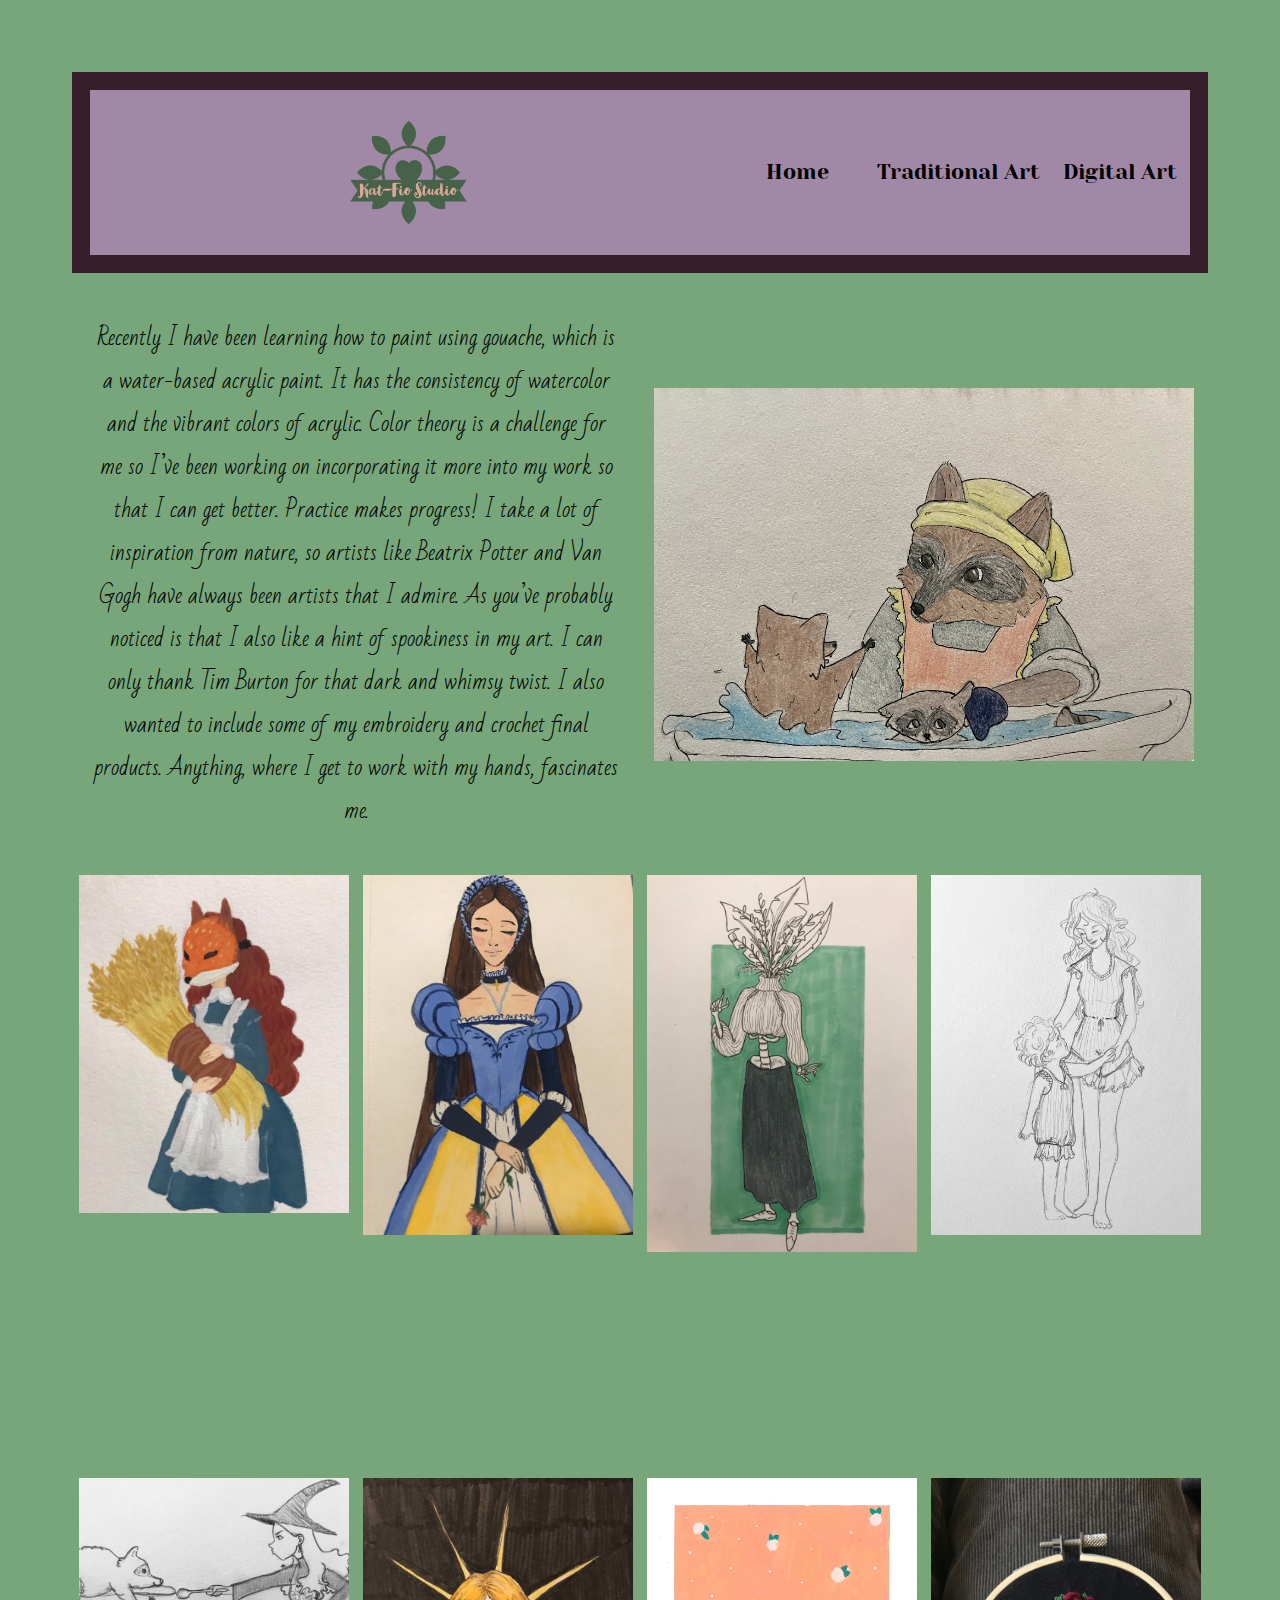
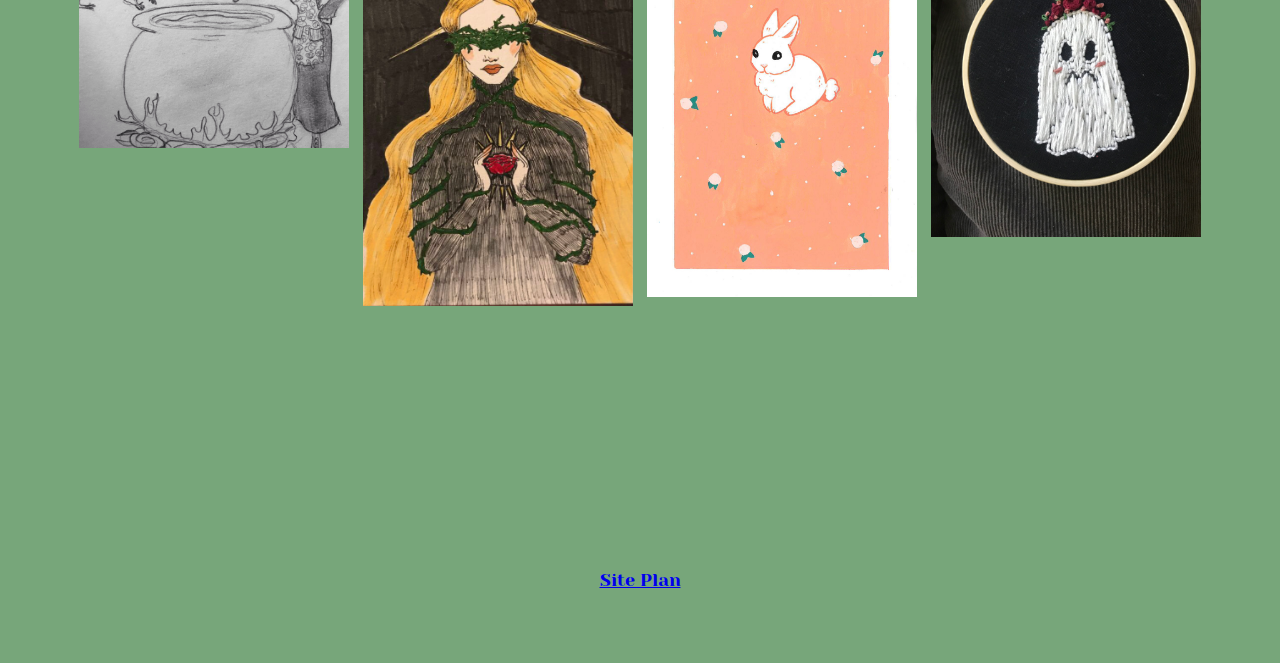
<file: kat-fio/traditional.html>
<!DOCTYPE html>
<html lang="en-US">
    <head>
        <title>Kat-Fio Studio</title>
        <meta charset="utf-8">
        <meta name="viewport" content="width=device-width, initial-scale=1.0">
        <link href="site-plan.css" rel="stylesheet" type="text/css">
        <link href="https://fonts.googleapis.com/css2?family=Bad+Script&family=Yeseva+One&display=swap" rel="stylesheet">
    </head>
    <body>
        <header>
            <nav>
                <img class="logo-img" src="images/Kat-Fio-Studio-logo.png" alt="Logo image">
                <a href="index.html">Home</a>
                <a href="traditional.html">Traditional Art</a>
                <a href="digital.html">Digital Art</a>
              </nav>

        </header>

        <div class="trad-content">
            <h1>Traditional Art</h1>
            <p>Recently I have been learning how to paint using gouache, which is a water-based acrylic paint. It has the consistency of watercolor and the vibrant colors of acrylic. Color theory is a challenge for me so I’ve been working on incorporating it more into my work so that I can get better. Practice makes progress!
                I take a lot of inspiration from nature, so artists like Beatrix Potter and Van Gogh have always been artists that I admire. As you’ve probably noticed is that I also like a hint of spookiness in my art. I can only thank Tim Burton for that dark and whimsy twist. 
                I also wanted to include some of my embroidery and crochet final products. Anything, where I get to work with my hands, fascinates me.
                </p>
            
            <img id="bath" src="images/raccoon-bath.jpg" alt="image for page">
            <img id="bunny" src="images/bunny.jpg" alt="image for page">
            <img id="fox-girl" src="images/fox-girl.JPG" alt="image for page">
            <!-- <img id="sweater" src="images/crochet-sweater.JPG" alt="image for page"> -->
            <img id="flower-ghost" src="images/flower-ghost.jpg" alt="image for page">
            <img id="juliet" src="images/juliet.jpg" alt="image for page">
            <img id="skeleton" src="images/leafy-skeleton.jpg" alt="image for page">
            <img id="child" src="images/mom-child.jpg" alt="image for page">
            <img id="witch" src="images/raccoon-witch.JPG" alt="image for page">
            <img id="thorns" src="images/roses-thorns.jpg" alt="image for page">

        </div class="trad-content">

        <footer>
            <a href="site-plan.html">Site Plan</a>
        </footer>
    </body>
</html>
</file>
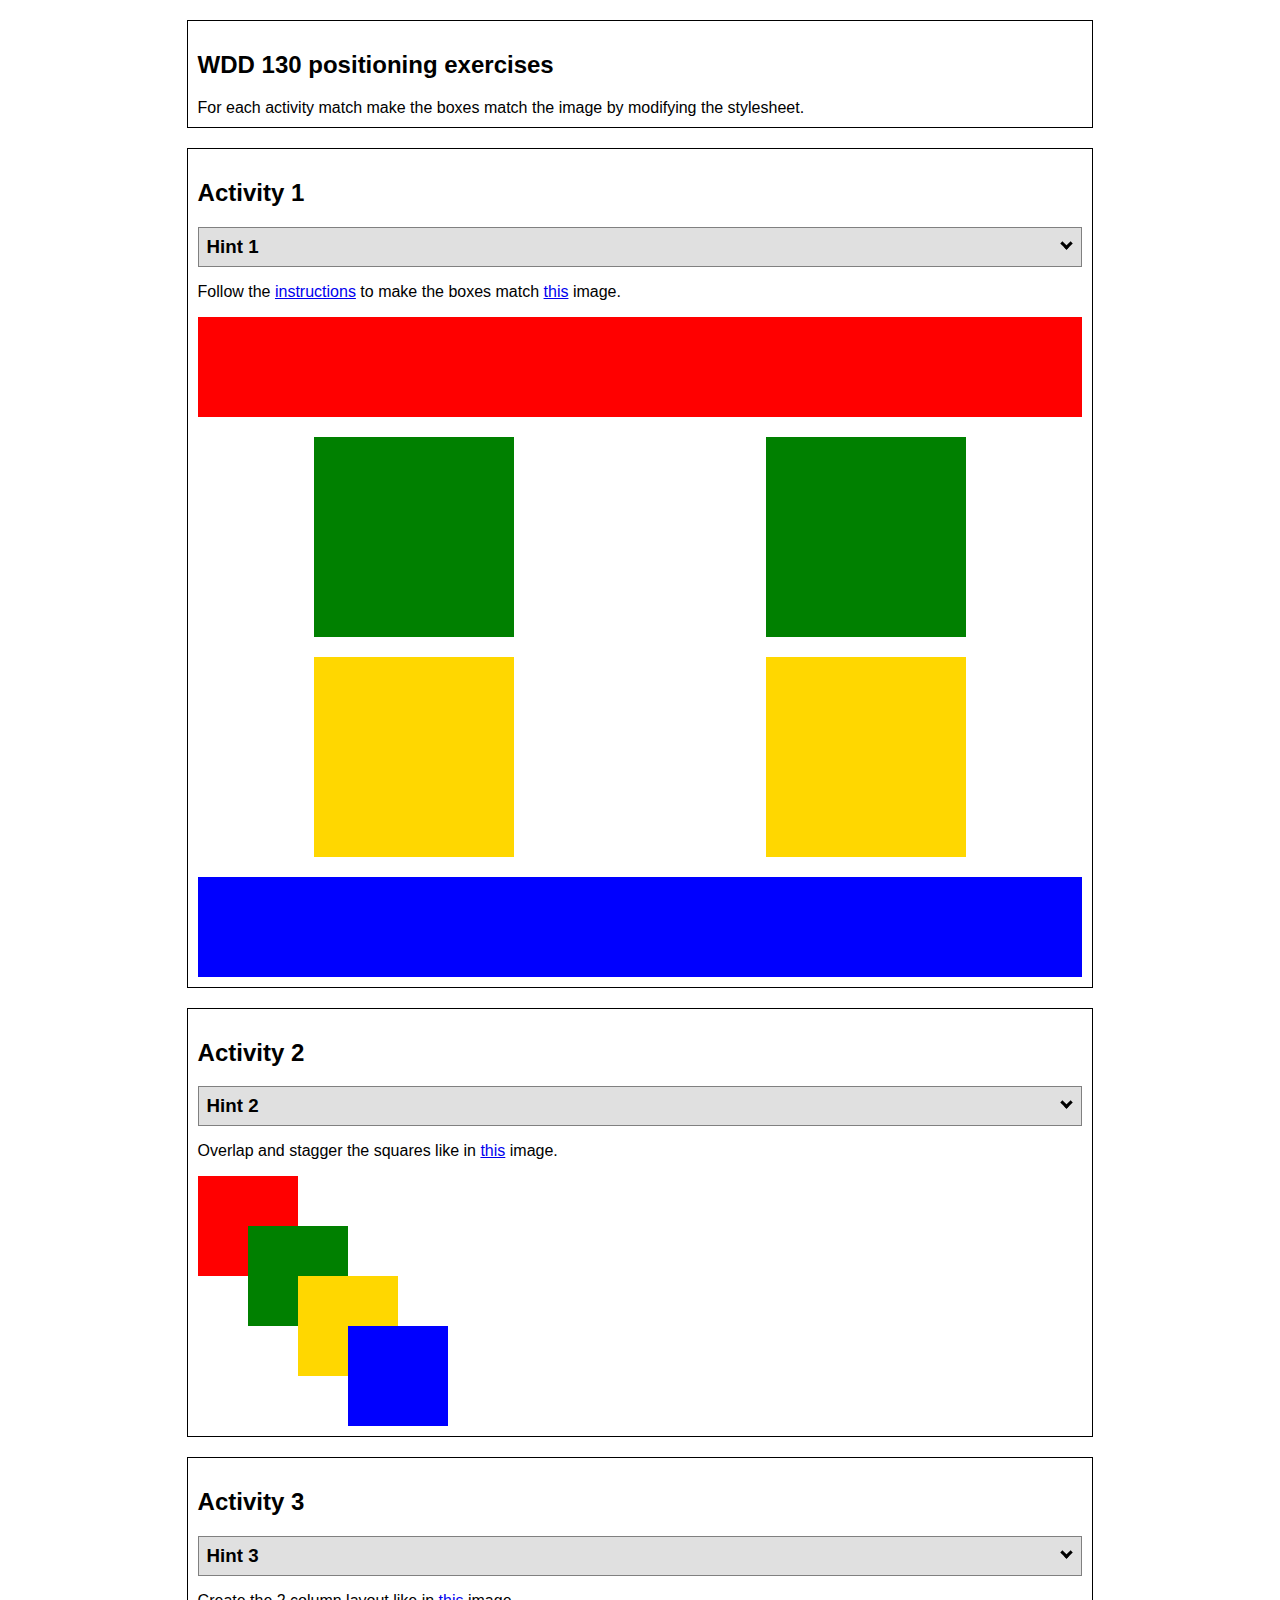
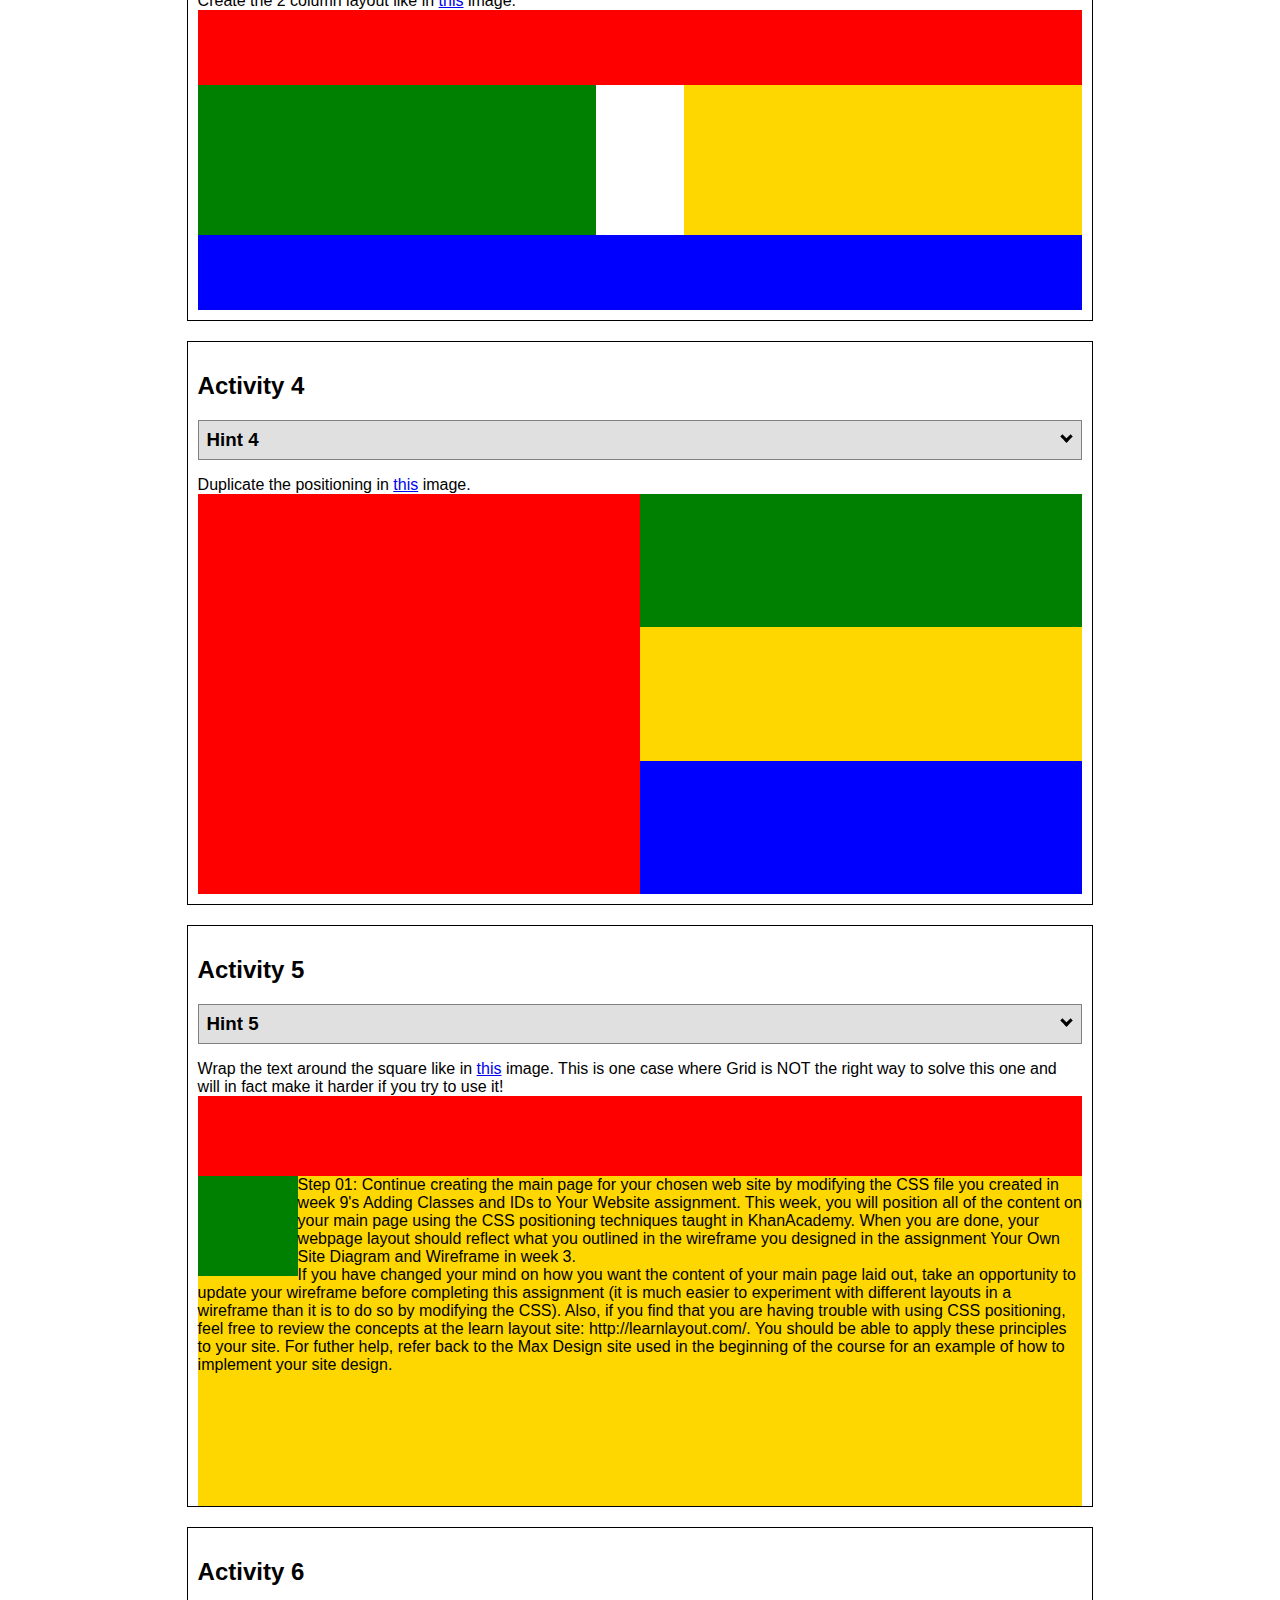
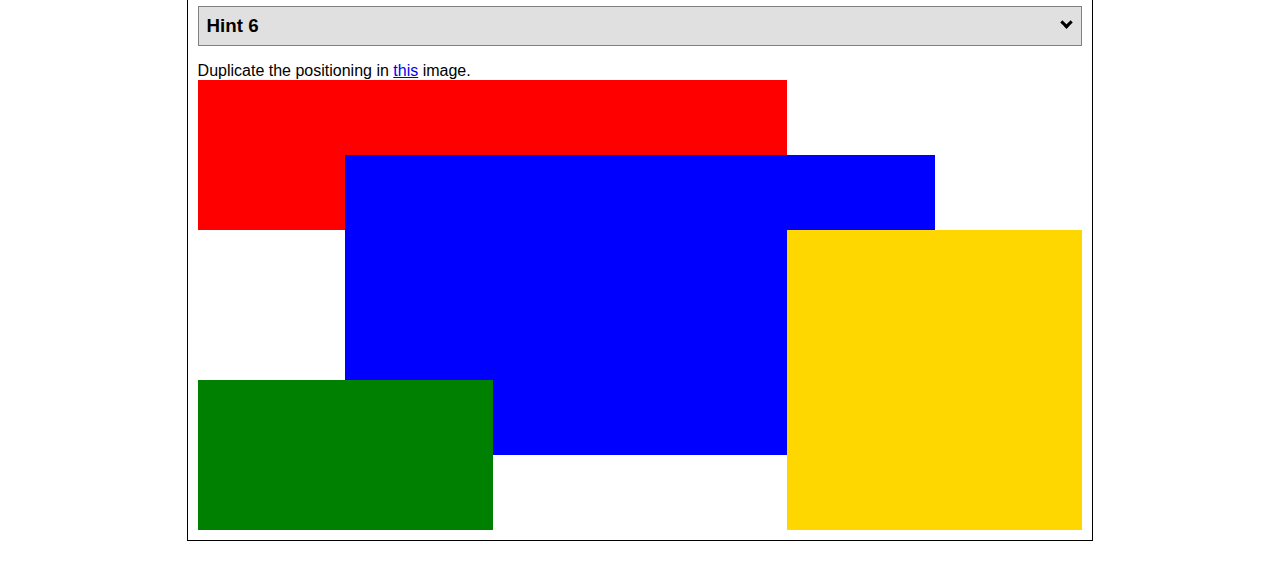
<file: positioning/positioning.html>
<!DOCTYPE html>
<html lang="en">
  <head>
    <!-- HTML - Name: positioning.html -->
    <title>Positioning Activity</title>
    <link rel="stylesheet" type="text/css" href="positionstyles.css" />
  </head>
  <body>
    <div class="activity">
      <h2>WDD 130 positioning exercises</h2>
      For each activity match make the boxes match the image by modifying the stylesheet.</div>
    <div class="activity">
      <h2>Activity 1</h2>
      <section class="hint"><input type="checkbox" ><i></i> <h3>Hint 1</h3><div><p>Check out the <a href="https://byui-wdd.github.io/wdd130/activities/w06-css-positioning.html" target="_blank">activity instructions</a> in Ilearn!</p></div></section>
      <p>Follow the <a href="https://byui-wdd.github.io/wdd130/activities/w06-css-positioning.html" target="_blank">instructions</a> to make the boxes match  <a href="https://byui-wdd.github.io/wdd130/images/example1.png" target="_blank">this</a> image.</p>
      <div class="content1" >
        <div class="red1" ></div>
        <div class="green1" ></div>
        <div class="green1" ></div>
        <div class="yellow1"></div>
        <div class="yellow1"></div>
        <div class="blue1"></div>
      </div>
    </div>
    <div class="activity">
      <h2>Activity 2</h2>
      <section class="hint"><input type="checkbox" > <h3>Hint 2</h3><i></i><div>
      <ul>
      <li>grid-template-columns: 50px 50px 50px 50px 50px </li></ul></div></section>
      <p>Overlap and stagger the squares like in <a href="https://byui-wdd.github.io/wdd130/images/example2.png" target="_blank">this</a> image.</p>
      <div class="content2" >
        <div class="red2" ></div>
        <div class="green2" ></div>
        <div class="yellow2"></div>
        <div class="blue2"></div>
      </div>
    </div>
    <div class="activity">
      <h2>Activity 3</h2>
      <section class="hint"><input type="checkbox" > <h3>Hint 3</h3><i></i><div><p>This one is going to be best solved with CSS Grid. Remember to make the boxes the right width first...then start moving them around. </p><h4>Properties used:</h4><ul><li>display:grid;</li><li>grid-template-columns:</li><li>grid-column-gap:</li>
        <li>grid-column:</li>  </ul></div></section>
      Create the 2 column layout like in <a href="https://byui-wdd.github.io/wdd130/images/example3.png" target="_blank">this</a>  image.
      <div class="content3" >
        <div class="red3" ></div>
        <div class="green3" ></div>
        <div class="yellow3"></div>
        <div class="blue3"></div>
      </div>
    </div>
    <div class="activity">
      <h2>Activity 4</h2>
      <section class="hint"><input type="checkbox" > <h3>Hint 4</h3><i></i><div><p>For the others we have been primarily concerned with width. For this one you will need to adjust height as well. </p><h4>Properties used:</h4><ul><li>display:grid;</li><li>grid-template-columns:</li><li>grid-row:</li></ul></div></section>
      Duplicate the positioning in <a href="https://byui-wdd.github.io/wdd130/images/example4.png" target="_blank">this</a> image. 
      <div class="content4" >
        <div class="red4" ></div>
        <div class="green4" ></div>
        <div class="yellow4"></div>
        <div class="blue4"></div>
      </div>
    </div>

    <div class="activity">
      <h2>Activity 5</h2>
      <section class="hint"><input type="checkbox" > <h3>Hint 5</h3><i></i><div><p>Grid is <strong>not</strong> the right way to do this.  In fact there is only one way to really do that...and that is with float. Remember that we float the thing we want the text to wrap around.  Also remember to start by making all the shapes the right size and shape.</p><h4>Properties used:</h4><ul><li>float: left;</li></ul></div></section>
      Wrap the text around the square like in <a href="https://byui-wdd.github.io/wdd130/images/example5.png" target="_blank">this</a> image. This is one case where Grid is NOT the right way to solve this one and will in fact make it harder if you try to use it!
      <div class="content5" >
        <div class="red5" ></div>
        <div class="green5" ></div>
        <div class="yellow5">Step 01: Continue creating the main page for your chosen web site by modifying the CSS file you created in week 9's Adding Classes and IDs to Your Website assignment. This week, you will position all of the content on your main page using the CSS positioning techniques taught in KhanAcademy. When you are done, your webpage layout should reflect what you outlined in the wireframe you designed in the assignment Your Own Site Diagram and Wireframe in week 3. <br />
          If you have changed your mind on how you want the content of your main page laid out, take an opportunity to update your wireframe before completing this assignment (it is much easier to experiment with different layouts in a wireframe than it is to do so by modifying the CSS). Also, if you find that you are having trouble with using CSS positioning, feel free to review the concepts at the learn layout site: http://learnlayout.com/. You should be able to apply these principles to your site. For futher help, refer back to the Max Design site used in the beginning of the course for an example of how to implement your site design.</div>
        <div class="blue5"></div>
      </div>
    </div>
    <div class="activity">
      <h2>Activity 6</h2>
      <section class="hint"><input type="checkbox" > <h3>Hint 6</h3><i></i><div><p>This one is all about visualizing the grid behind the layout. If you are having a hard time doing that first: all the sizes are even multiples of 100, and second here is another example with the lines drawn: <a href="https://byui-wdd.github.io/wdd130/images/example6-hint.png" target="_blank">example 6 with lines</a>. For this one you will find it easiest if you use px for the column width. You can also use <kbd>z-index</kbd> to control the element layering.    </p><h4>Properties used:</h4><ul><li>display:grid;</li><li>grid-template-columns:</li><li>grid-column:</li><li>grid-row:</li><li><a href="https://www.w3schools.com/cssref/pr_pos_z-index.asp" target="_blank">z-index:</a></li></ul></div></section>
      Duplicate the positioning in <a href="https://byui-wdd.github.io/wdd130/images/example6.png" target="_blank">this</a> image.
      <div class="content6" >
        <div class="red6" ></div>
        <div class="green6" ></div>
        <div class="yellow6"></div>
        <div class="blue6"></div>
      </div>
    </div>
  </body>
</html>
</file>
<file: css/style.css>
nav, footer {
    text-align: center;
    background-color: steelblue;
    padding: 10px;
}

a{
    font-size: 1.5em;
    color: white;
    margin: 40px;
    line-height: 1.5em;
}

h1 {
    text-align: center;
    color: steelblue;
}

h2 {
    color: steelblue;
}

img {
    width: 40%;
    display: block;
    margin: 0 auto;
    border: 4px solid steelblue;
}

p {
    text-align: center;
    padding: 10px;
}

#active {
    background-color: white;
    color: steelblue;
}

a:hover {
    background-color: white;
    color: steelblue;
}
</file>
<file: kat-fio/site-plan.css>
/* if you are using any Google fonts change the font names below to your fonts. 
Any spaces in your font name should be replaced with a +. 
Fonts are separated by a | */
@import url('https://fonts.googleapis.com/css2?family=Bad+Script&family=Yeseva+One&display=swap');

:root {
  /* change the values below to your colors from your palette */
  --primary-color: #77A67A  ;
  --secondary-color: #91A66F ;
  --accent1-color: #A088A6;
  --accent2-color: #381D2A;

  /* change the values below to your chosen font(s) */
  --heading-font: "Yeseva+One", Helvetica, sans-serif;
  --paragraph-font: "Bad+Script", Helvetica, sans-serif;

  /* these colors below should be chosen from among your palette colors above */
  --headline-color-on-white: #77A67A;  /* headlines on a white background */ 
  --headline-color-on-color: white; /* headlines on a colored background */ 
  --paragraph-color-on-white: black; /* paragraph text on a white background */ 
  --paragraph-color-on-color: white; /* paragraph text on a colored background */ 
  --paragraph-background-color: #381D2A  ;
  --nav-link-color: black;
  --nav-background-color: #A088A6;
  --nav-hover-link-color: white;
  --nav-hover-background-color: #91A66F;
}

p {
  font-family: "Yeseva One";
}

.home-img {
  max-width: 30%;
  height: auto;
}

.trad-img {
  max-width: 30%;
  height: auto;
}

.dig-img {
  max-width: 30%;
  height: auto;
}

.logo-img {
  max-width: 15%;
  height: auto;
  padding: 0;
  justify-self: left;
}

a {
  align-self: center;
  font-family: "Yeseva One", Helvetica, sans-serif;
}

/*Formatting HOME PAGE*/
body {
  background-color: #77A67A;
}
.home-content {
  display: grid;
  grid-template-columns: 1fr 1fr 1fr 1fr;
  grid-template-rows: 1fr 1fr;
}

#profile {
  width: 100%;
  height: auto;
  grid-column: 1/2;
  grid-row: 1/2;
  align-items: center;
}

.home-content p {
  font-family: "Bad Script", Helvetica, sans-serif;
  font-size: larger;
  grid-column: 2/5;
  grid-row: 1/2;
}

#home-ghost {
  width: 100%;
  height: auto;
  grid-column: 2/3;
  grid-row-start: 2;
}
#home-dig {
  width: 100%;
  height: auto;
  grid-column: 3/4;
  grid-row-start: 2;
}
#home-trad {
  width: 100%;
  height: auto;
  grid-column: 4/5;
  grid-row-start: 2;
}

/*Formatting TRADITIONAL PAGE*/
.trad-content {
  display: grid;
  grid-template-columns: 1fr 1fr 1fr 1fr;
  grid-template-rows: 1fr 1fr 1fr;
}

.trad-content p {
  font-family: "Bad Script", Helvetica, sans-serif;
  font-size: larger;
  grid-column: 1/3;
  grid-row: 1/2;
}

#bath {
  grid-column: 3/5;
  grid-row: 1/2;
  width: 95%;
  height: auto;
  align-self: center;
}
#bunny {
  grid-column: 3/4;
  grid-row: 3/4;
  width: 95%;
  height: auto;
}
#fox-girl {
  grid-column: 1/2;
  grid-row: 2/3;
  width: 95%;
  height: auto;
}
#juliet {
  grid-column: 2/3;
  grid-row: 2/3;
  width: 95%;
  height: auto;
}
#skeleton {
  grid-column: 3/4;
  grid-row: 2/3;
  width: 95%;
  height: auto;
}
#child {
  grid-column: 4/5;
  grid-row: 2/3;
  width: 95%;
  height: auto;
}
#witch {
  grid-column: 1/2;
  grid-row: 3/4;
  width: 95%;
  height: auto;
}
#thorns {
  grid-column: 2/3;
  grid-row: 3/4;
  width: 95%;
  height: auto;
}
#flower-ghost {
  grid-column: 4/5;
  grid-row: 3/4;
  width: 95%;
  height: auto;
}

/*Formatting DIGITAL PAGE*/
.dig-content {
  display: grid;
  grid-template-columns: 1fr 1fr 1fr 1fr 1fr;
  grid-template-rows: 1fr 1fr;
}

.dig-content h2 {
  font-family: "Yeseva", Helvetica, sans-serif;
  grid-column-start: 2;
}
.dig-content p {
  font-family: "Bad Script", Helvetica, sans-serif;
  font-size: larger;
  grid-column: 2/5;
  grid-row: 1/2;
}

#moon {
  grid-column: 1/2;
  grid-row: 1/2;
  width: 95%;
  height: auto;
}
#mountain {
  grid-column: 5/6;
  grid-row: 1/2;
  width: 95%;
  height: auto;
}
#purple-lady {
  grid-column: 1/2;
  grid-row: 2/3;
  width: 95%;
  height: auto;
}
#reaper {
  grid-column: 2/3;
  grid-row: 2/3;
  width: 95%;
  height: auto;
}
#eowyn {
  grid-column: 3/4;
  grid-row: 2/3;
  width: 95%;
  height: auto;
}
#prayers {
  grid-column: 4/5;
  grid-row: 2/3;
  width: 95%;
  height: auto;
}
#quote {
  grid-column: 5/6;
  grid-row: 2/3;
  width: 95%;
  height: auto;
}
/*  Look around below...but DON'T CHANGE ANYTHING! */

body {
  max-width: 1200px;
  margin: 0 auto;
  padding: 4em;
  font-size: 18px;
  text-align: center;
}
img {
  display: block;
  margin: 0 auto;
}
h1, h2, h3, h4, h5, h6 {
  font-family: var(--heading-font);
  color: var(--headline-color-on-white);
}
h2 {
  text-align: center;
}
hr {
  height: 3px;
  margin: 35px 0;
  background: var(--accent1-color);
}
header {
  padding: 1em;
  text-align: center;
  color: var(--headline-color-on-color);
  background-color: var(--paragraph-background-color);
}
header > h1, header > h2 {
  color: var(--headline-color-on-color);
}

p {
  font-family: var(--paragraph-font);
  color: var(--paragraph-color-on-white);
  padding: 1em;
}
.colors {
  width: 100%;
  min-width: 350px;
  margin: 30px auto;
  text-align: center;
}
.colors th {
  background-color: #999;
}
.colors td{
  width: 25%;
  height: 3em;
}

.primary {
  background-color: var(--primary-color);
}
.secondary {
  background-color: var(--secondary-color);
}
.accent1 {
  background-color: var(--accent1-color);
}
.accent2{
  background-color: var(--accent2-color);
}

p.colored {
  background-color: var(--paragraph-background-color);
  color: var(--paragraph-color-on-color);
}

nav {
  background-color: var(--nav-background-color);
  line-height: 3em;
  text-align: center;
  font-size: 1.2em;
}
nav  {
  list-style-type: none;
  display: flex;

}
nav a {
  padding:1em;
  min-width: 120px;
  text-decoration: none;
  padding: 10px;

}
nav a:link, nav a:visited {
  color: var(--nav-link-color);
}
nav a:hover {
  color: var(--nav-hover-link-color);
  background-color: var(--nav-hover-background-color);
}

.sitemap {
  display: grid;
  justify-content: center;

  grid-template-columns: repeat(6, 15%);
  grid-template-rows: 3em 1.5em 1.5em 3em;
  grid-template-areas: ". . home home . ."
    ". . . top . ."
    ". left left right right ."
    "page2 page2 . . page3 page3";
}
.sitemap > div {

  text-align: center;

}
.sm-home {
  grid-area: home;
  background-color: #ccc;
  line-height: 3em;
}
.sm-page2 {
  grid-area: page2;
  background-color: #ccc;
  line-height: 3em;
}
.sm-page3 {
  grid-area: page3;
  background-color: #ccc;
  line-height: 3em;
}

.top {
  grid-area: top;
  border-left: 1px solid;
}

.left {
  grid-area: left;
  border-top: 1px solid;
  border-left: 1px solid;
}

.right {
  grid-area: right;
  border-top: 1px solid;
  border-right: 1px solid;
}
</file>
<file: wwr/styles/style.css>
@import url('https://fonts.googleapis.com/css2?family=Playfair+Display:wght@500&family=Work+Sans:wght@300&display=swap');

nav, footer {
    text-align: center;
    background-color: steelblue;
    /* padding: 10px;
    padding: 25px 50px;
    margin-top: 200px; */
}

a{
    text-align: center;
    font-size: 1.5em;
    color: white;
    margin: 40px;
    line-height: 1.5em;
    font-family: "Work Sans", Helvetica, serif;
    padding: 35px;
}

h1 {
    text-align: center;
    color: steelblue;
}

h2 {
    color: steelblue;
    font-family: "Playfair Display", Helvetica, serif;
    font-size: 2em;
    text-align: center;
    margin: 0;
}

#hero-msg h1 {
    text-align: center;
    font-family: "Playfair Display", Helvetica, serif;
    font-size: 2em;
    margin-top: 10px;
}

#hero-msg h4 {
    text-align: center;
    font-family: "Work Sans", Helvetica, serif;
    color: beige;
}

/* img {
    
} */

p {
    text-align: center;
    padding: 10px;
    font-size: .8em;
    padding-bottom: 15px;
}

#active {
    background-color: white;
    color: steelblue;
}

#content {
    margin: 0 auto;
    font-family: "Work Sans", Helvetica, serif;
}

a:hover {
    background-color: white;
    color: steelblue;
}

div
{
    max-width: 1600px;
    text-align: center;
    
}

body{
    background-color: #fcfbfb;
    font-family: "Playfair Display", Helvetica, serif;
    font-size: 22px;
    margin: 0;
    padding: 0;
}

.logo {
    width: 80px;
}

.icon {
    width: 80px;
    /* padding-top: 10px; */
}

.book, .join {
    background-color: steelblue;
    color: white;
    font-family: "Work Sans", Helvetica, serif;
    font-size: 18px;
    padding: 15px 30px;
    margin-top: 50px;
    border-radius: 5px;
}

/* .rivers-card, .capming-card, .rapids-card {
    margin-top: 200px 0;
} */
.card-img {
    border: 10px solid #d9c2a3;
    transition: transform .5s;
    box-shadow: 5px 5px 10px #6f7364;
}

.card-img:hover {
    opacity: .6;
    transform: scale(1.1);
}

.home-grid {
    /* display: block;
  margin-left: auto;
  margin-right: auto;
  width: 50%; */
  display: grid;
  grid-template-columns: repeat(10, 1fr);

}

.rivers-card {
    grid-column: 2/4;
    grid-row: 2/3;
}

.capming-card{
    grid-column: 5/7;
    grid-row: 2/3;
}

.rapids-card {
    grid-column: 8/10;
    grid-row: 2/3;
}

#background {
    grid-column: 1/11;
    grid-row: 4/9;
}

.mountains {
    grid-column: 2/7;
    grid-row: 5/8;
    background-color: #6f7364;
    padding: 35px; 
    box-shadow: 5px 5px 10px #6f7364;
}

.msg {
    grid-column: 6/10;
    grid-row: 6/7;
    background-color: #6f7364;
    padding: 35px;
    box-shadow: 5px 5px 10px #6f7364;
}

header {
    display: grid;
    grid-template-columns: auto;
}

nav {
    display: flex;
    justify-content: space-around;
}

#logo_link {
    padding-top: 5px;
    justify-self: center;
    align-self: center;
}

#hero {
    display: grid;
    grid-template-columns: 1fr 3fr 1fr;
    margin-top: -100px;
}

#hero-msg {
    grid-column: 2/3;
    grid-row: 1/2;
    margin-top: 100px;
}

#hero-box {
    grid-column: 1/4;
    grid-row: 1/3;
    z-index: -1;
}

footer {
    background-color: #6f7364;
    padding: 25px 50px;
    margin-top: 200px; 
    display: flex;
    justify-content: space-around;
    align-items: center;
}

@media screen and (max-width: 900px) {
    #hero, .home-grid {
        display: block;
        height: auto;
    }
    nav, footer {
        flex-direction: column;
    }
    nav a {
        display: block;
        padding: 15px;
    }
    #hero {
        margin-top: 0;
    }
    #hero-msg {
        margin-top: 0;
    }
    #hero-msg h4 {
        display: none;
    }
    .home-title {
        font-size: 25px;
        color: #6f7364;
    }
    .rivers-card, .camping-card, .rapids-card { 
        margin: 50px auto;
        width: 60%;
    }
    #background {
        display: none;
    }
    .mountains, .msg {
        width: 80%;
        display: block;
        margin: 0 auto;
    }
    footer {
        margin-top: 25px;
    }
}
</file>
<file: positionstyles.css>
/* CSS - Name: "positionstyles.css" */
/* Activity 1 styles */
.content1 {
    /* This is the parent of the activity 1 boxes. */
      display: grid;
      grid-template-columns: 1fr 1fr;
      justify-items: center;
      grid-gap: 20px;
  }
  .red1 { 
    grid-column: 1/3;
    width: 100%; 
    height: 100px; 
    background-color: red;
  
  } 
  .green1 {
    width: 200px; 
    height: 200px; 
    background-color: green;
  
  } 
  .yellow1 {
    width: 200px; 
    height: 200px; 
    background-color: gold;
  } 
  .blue1 {
    width: 100%; 
    height: 100px; 
    background-color: blue;
    grid-column: 1/3; 
  } 
  /* Activity 2 styles */ 
  /* .content2 { */
    /* This is the parent of the activity 2 boxes. */
  /* } */
  .red2 {
    width: 100px; 
    height: 100px; 
    background-color: red; 
  } 
  .green2 { 
    width: 100px; 
    height: 100px; 
    background-color: green;
    margin-top: -50px;
    margin-left: 50px; 
  } 
  .yellow2 {
    width: 100px; 
    height: 100px; 
    background-color: gold;
    margin-top: -50px;
    margin-left: 100px; 
  } 
  .blue2 {
    width: 100px; 
    height: 100px; 
    background-color: blue;
    margin-top: -50px;
    margin-left: 150px;  
  } 
  /* Activity 3 styles */ 
  .content3 {
    /* This is the parent of the activity 3 boxes. */
    display: grid;
    grid-template-columns: 1fr 1fr;
  }
  .red3 {
    width: 100%; 
    height: 75px; 
    background-color: red;
    grid-column: 1/3;
  
  } 
  .green3 {
    width: 90%; 
    height: 150px; 
    background-color: green;
  } 
  .yellow3 {
    width: 90%; 
    height: px; 
    background-color: gold; 
    justify-self: end;
  } 
  .blue3 {
    width: 100%;
    height: 75px; 
    background-color: blue; 
    grid-column: 1/3;
  } 
  /* Activity 4 styles */ 
  .content4 {
    /* This is the parent of the activity 4 boxes. */
    height: 400px;
    display: grid;
    grid-template-columns: 1fr 1fr;
  }
  .red4 {
    width: 100%; 
    height: 100%; 
    background-color: red;
    grid-column: 1/2;
    grid-row: 1/4; 
  } 
  .green4 {
    width: 100%; 
    height: 100%; 
    background-color: green; 
    grid-row: 1/2;
  } 
  .yellow4 {
    width: 100%; 
    height: 100%; 
    background-color: gold; 
    grid-row: 2/3;
  } 
  .blue4 {
    width: 100%; 
    height: 100%; 
    background-color: blue;
    grid-row: 3/4; 
  } 
  /* Activity 5 styles */ 
  .content5 {
    /* This is the parent of the activity 5 boxes. */
    height: 400px;
  }
  .red5 { 
    width: 100%; 
    height: 80px; 
    background-color: red; 
  } 
  .green5 { 
    width: 100px; 
    height: 100px; 
    background-color: green; 
    float: left;
  
  } 
  .yellow5 {
    width: 100%; 
    height: 350px; 
    background-color: gold;
  } 
  .blue5 {
    width: 100%; 
    height: 80px; 
    background-color: blue; 
  } 
  /* Activity 6 styles */ 
  .content6 {
    /* This is the parent of the activity 6 boxes. */
    display: grid;
    grid-template-columns: repeat(6, 1fr);
    grid-template-rows: repeat(6, 1fr);
  
  }
  .red6 {
    width: 100%; 
    height: 100%; 
    background-color: red; 
    grid-column: 1/5;
    grid-row: 1/3;
    z-index: 1;
  } 
  .green6 {
    width: 100%; 
    height: 100%; 
    background-color: green; 
    grid-column: 1/3;
    grid-row: 5/7;
    z-index: 3;
  } 
  .yellow6 {
    width: 100%; 
    height: 100%; 
    background-color: gold;
    grid-column: 5/7;
    grid-row: 3/7; 
    z-index: 4;
  } 
  .blue6 {
    width: 100%; 
    height: 300px; 
    background-color: blue; 
    grid-column: 2/6;
    grid-row: 2/6;
    z-index: 2;
  } 
  
  
  /* Do not make any changes below here */
  .activity {
    width: 70%; 
    margin: 20px auto; 
    font-family: Arial, sans-serif; 
    border: 1px solid black; 
    padding: 10px; 
    clear:both; 
    overflow: auto;
  } 
  
  .hint {
    border: 1px solid grey;
    background: #e0e0e0;
    padding: .5em;
    position: relative;
    margin: 1em 0;
  }
  .hint h3 {
    margin: 0;
  }
  .hint:hover {
    background: #d0d0d0;
  }
  .hint > div {
    display: none;
  }
  
  .hint input[type=checkbox] {
    position: absolute;
    width: 100%;
    height: 100%;
    opacity: 0;
    z-index: 1;
    cursor: pointer;
  }
  
  .hint input[type=checkbox]:checked ~ div {
    display: block;
  }
  
  .hint i {
    position: absolute;
    transform: translate(-6px, 0);
    margin-top: 16px;
    right: 10px;
    top: -3px;
  }
  .hint i:before, .hint i:after {
    content: "";
    position: absolute;
    background-color: black;
    width: 3px;
    height: 9px;
  }
  .hint i:before {
    transform: translate(2px, 0) rotate(45deg);
  }
  .hint i:after {
    transform: translate(-2px, 0) rotate(-45deg);
  }
  
  .hint input[type=checkbox]:checked ~ i:before {
    transform: translate(-2px, 0) rotate(45deg);
  }
  .hint input[type=checkbox]:checked ~ i:after {
    transform: translate(2px, 0) rotate(-45deg);
  }
  .hint a {
    position: relative;
    z-index: 1;
  }
</file>
<file: WDD 130 _ W01 _ Course Home Page_files/course.css>
:root {
  --alink: #0000ee;
  --avisited: #551a8b;

  --lightgray: rgb(240, 240, 240);
  --gray: rgb(150, 150, 150);
  --darkgray: rgb(50, 50, 50);
  --byuiblue: rgb(0, 110, 182);
  --navy: rgb(0, 0, 128);
  --red: rgb(182, 0, 19);
  --mustard: rgb(182, 163, 0);
  --callout: rgb(230, 243, 254);
  --error: rgb(255, 215, 225);
  --warning: rgb(255, 255, 225);
  --details: rgb(238, 254, 238);

  --padd: 0.5rem;
  --bord: 1px solid rgba(0, 0, 0, 0.1);
}

body {
  font: 400 16px / 1.5 Montserrat, 'Open Sans', Helvetica, sans-serif;
  margin: 0;
  -webkit-font-smoothing: antialiased;
}

h1,
h2,
h3,
h4,
h5 {
  margin: 0;
}

h1 {
  color: #fff;
  font-size: 1.1rem;
  margin-left: 1rem;
  font-weight: normal;
}
#coursetitle {
  display: none;
}
h2 {
  font-size: 1.6rem;
  margin: 1rem 0.25rem;
}
h3 {
  font-size: 1.4rem;
  margin: 0.75rem 0.5rem;
}
h4 {
  font-size: 1.2rem;
  margin: 0.75rem;
}
h5 {
  font-size: 1rem;
  color: var(--navy);
  margin: 0.75rem 1.2rem;
}

a {
  color: var(--navy);
}
a:link {
  color: var(--alink);
}
a:active {
  color: var(--red);
}
a:visited,
a:focus {
  color: var(--avisited);
}

p {
  margin: 1rem;
}

h4 + p {
  margin-left: 1.25rem;
}

h5 ~ p {
  margin-left: 1.5rem;
}

ol ol,
ul ul {
  margin-top: 1rem; /* override default */
}

li {
  margin-bottom: 0.5rem;
}

li ul li:nth-child(1) {
  margin-top: 0.5rem;
}

li ul li,
li ol li {
  margin-bottom: 0.5rem;
}

li p {
  margin: 0;
}

img {
  max-width: 100%;
  height: auto;
}

header {
  background-color: var(--byuiblue);
  padding: 0.5rem;
}

.logo {
  width: 50px;
  height: auto;
  background-color: #000;
  padding: 12px 11px;
  position: absolute;
  top: -0.5rem;
  right: 1rem;
}

nav.page {
  display: flex;
  flex-direction: row;
  margin: 0.5rem auto;

}

main {
  margin: 1.5rem 1rem;
}

footer {
  border-top: var(--bord);
  font-size: smaller;
  background-color: var(--lightgray);
  padding: 0.5rem;
  text-align: center;
}

footer p {
  margin: 0 0 0 0.5rem;
}

details {
  margin: 1rem 2rem;
  border: var(--bord);
  padding: 0.5rem;
  color: #000;
  background-color: var(--details);
}

details p {
  margin: 0.5rem 0 0 0.5rem;
}

pre {
  line-height: 1.2;
  margin: 0.5rem 1rem;
}

pre code {
  border: var(--bord);
  border-left: 3px solid var(--byuiblue);
  padding: 0.75rem !important;
}

details pre code {
  border-left: 3px solid rgb(50, 100, 50);
}

code {
  font-family: 'Courier New', Courier, monospace;
  font-weight: 700;
}

kbd {
  color: red;
}

mark {
  padding: 0.5rem;
  font-style: italic;
}
mark::before {
  content: '⚒️';
}

figure {
  margin: 1rem 0;
  text-align: center;
}

figcaption {
  font-size: smaller;
  margin: 0 0 1rem 0;
}

table {
  border-collapse: collapse;
  margin: 1rem auto;
  width: 80%;
  border: var(--bord);
  background-color: var(--lightgray);
}

table caption {
  color: var(--navy);
  font-weight: 700;
}

th {
  background-color: var(--darkgray);
  color: #fff;
}

th,
td {
  border: var(--bord);
  padding: 0.5rem;
  text-align: center;
}

.page {
  max-width: 960px;
  position: relative;
  margin: 0 auto;
  padding: .25rem;
}
.callout {
  margin: 1rem;
  border: var(--bord);
  padding: 0.5rem;
  color: #000;
}

.reference {
  background-color: var(--lightgray);
  margin-left: 1.5rem;
  margin-right: 1.5rem;
}

.info {
  background-color: var(--callout);
}

.error {
  background-color: var(--error);
}

.warning {
  background-color: var(--warning);
}

.question {
  color: var(--navy);
  border-top: var(--bord);
}

.smaller {
  font-size: smaller;
}

.floatright {
  float: right;
  margin: 0 0 0.5rem 0.5rem;
  border: var(--bord);
}

.step-reset {
  counter-reset: step;
}
.step {
  counter-increment: step;
}
.step::before {
  content: 'Step ' counter(step) ':  ';
  font-size: x-large;
  color: var(--navy);
}

.part-reset {
  counter-reset: part;
}
.part {
  counter-increment: part;
  margin-left: 1rem;
}
.part::before {
  content: 'Part ' counter(part) ':  ';
  font-size: x-large;
  color: var(--navy);
}

.check {
  list-style: '☑️ ';
}

@media screen and (min-width: 600px) {
  .logo {
    width: 75px;
    padding: 18px 15px;
  }

  h1 {
    font-size: 1.3rem;
  }

  #coursetitle {
    display: inline;
  }
}

@media screen and (min-width: 800px) {
  .logo {
    width: 100px;
    padding: 22px 20px;
  }

  h1 {
    font-size: 1.75rem;
    margin-left: 0;
  }
}
</file>
<file: positioning/positionstyles.css>
/* CSS - Name: "positionstyles.css" */
/* Activity 1 styles */
.content1 {
  /* This is the parent of the activity 1 boxes. */
    display: grid;
    grid-template-columns: 1fr 1fr;
    justify-items: center;
    grid-gap: 20px;
}
.red1 { 
  grid-column: 1/3;
  width: 100%; 
  height: 100px; 
  background-color: red;

} 
.green1 {
  width: 200px; 
  height: 200px; 
  background-color: green;

} 
.yellow1 {
  width: 200px; 
  height: 200px; 
  background-color: gold;
} 
.blue1 {
  width: 100%; 
  height: 100px; 
  background-color: blue;
  grid-column: 1/3; 
} 
/* Activity 2 styles */ 
/* .content2 { */
  /* This is the parent of the activity 2 boxes. */
/* } */
.red2 {
  width: 100px; 
  height: 100px; 
  background-color: red; 
} 
.green2 { 
  width: 100px; 
  height: 100px; 
  background-color: green;
  margin-top: -50px;
  margin-left: 50px; 
} 
.yellow2 {
  width: 100px; 
  height: 100px; 
  background-color: gold;
  margin-top: -50px;
  margin-left: 100px; 
} 
.blue2 {
  width: 100px; 
  height: 100px; 
  background-color: blue;
  margin-top: -50px;
  margin-left: 150px;  
} 
/* Activity 3 styles */ 
.content3 {
  /* This is the parent of the activity 3 boxes. */
  display: grid;
  grid-template-columns: 1fr 1fr;
}
.red3 {
  width: 100%; 
  height: 75px; 
  background-color: red;
  grid-column: 1/3;

} 
.green3 {
  width: 90%; 
  height: 150px; 
  background-color: green;
} 
.yellow3 {
  width: 90%; 
  height: px; 
  background-color: gold; 
  justify-self: end;
} 
.blue3 {
  width: 100%;
  height: 75px; 
  background-color: blue; 
  grid-column: 1/3;
} 
/* Activity 4 styles */ 
.content4 {
  /* This is the parent of the activity 4 boxes. */
  height: 400px;
  display: grid;
  grid-template-columns: 1fr 1fr;
}
.red4 {
  width: 100%; 
  height: 100%; 
  background-color: red;
  grid-column: 1/2;
  grid-row: 1/4; 
} 
.green4 {
  width: 100%; 
  height: 100%; 
  background-color: green; 
  grid-row: 1/2;
} 
.yellow4 {
  width: 100%; 
  height: 100%; 
  background-color: gold; 
  grid-row: 2/3;
} 
.blue4 {
  width: 100%; 
  height: 100%; 
  background-color: blue;
  grid-row: 3/4; 
} 
/* Activity 5 styles */ 
.content5 {
  /* This is the parent of the activity 5 boxes. */
  height: 400px;
}
.red5 { 
  width: 100%; 
  height: 80px; 
  background-color: red; 
} 
.green5 { 
  width: 100px; 
  height: 100px; 
  background-color: green; 
  float: left;

} 
.yellow5 {
  width: 100%; 
  height: 350px; 
  background-color: gold;
} 
.blue5 {
  width: 100%; 
  height: 80px; 
  background-color: blue; 
} 
/* Activity 6 styles */ 
.content6 {
  /* This is the parent of the activity 6 boxes. */
  display: grid;
  grid-template-columns: repeat(6, 1fr);
  grid-template-rows: repeat(6, 1fr);

}
.red6 {
  width: 100%; 
  height: 100%; 
  background-color: red; 
  grid-column: 1/5;
  grid-row: 1/3;
  z-index: 1;
} 
.green6 {
  width: 100%; 
  height: 100%; 
  background-color: green; 
  grid-column: 1/3;
  grid-row: 5/7;
  z-index: 3;
} 
.yellow6 {
  width: 100%; 
  height: 100%; 
  background-color: gold;
  grid-column: 5/7;
  grid-row: 3/7; 
  z-index: 4;
} 
.blue6 {
  width: 100%; 
  height: 300px; 
  background-color: blue; 
  grid-column: 2/6;
  grid-row: 2/6;
  z-index: 2;
} 


/* Do not make any changes below here */
.activity {
  width: 70%; 
  margin: 20px auto; 
  font-family: Arial, sans-serif; 
  border: 1px solid black; 
  padding: 10px; 
  clear:both; 
  overflow: auto;
} 

.hint {
  border: 1px solid grey;
  background: #e0e0e0;
  padding: .5em;
  position: relative;
  margin: 1em 0;
}
.hint h3 {
  margin: 0;
}
.hint:hover {
  background: #d0d0d0;
}
.hint > div {
  display: none;
}

.hint input[type=checkbox] {
  position: absolute;
  width: 100%;
  height: 100%;
  opacity: 0;
  z-index: 1;
  cursor: pointer;
}

.hint input[type=checkbox]:checked ~ div {
  display: block;
}

.hint i {
  position: absolute;
  transform: translate(-6px, 0);
  margin-top: 16px;
  right: 10px;
  top: -3px;
}
.hint i:before, .hint i:after {
  content: "";
  position: absolute;
  background-color: black;
  width: 3px;
  height: 9px;
}
.hint i:before {
  transform: translate(2px, 0) rotate(45deg);
}
.hint i:after {
  transform: translate(-2px, 0) rotate(-45deg);
}

.hint input[type=checkbox]:checked ~ i:before {
  transform: translate(-2px, 0) rotate(45deg);
}
.hint input[type=checkbox]:checked ~ i:after {
  transform: translate(2px, 0) rotate(-45deg);
}
.hint a {
  position: relative;
  z-index: 1;
}
</file>
<file: WDD 130 _ W01 _ Course Home Page_files/default.min.css>
/*!
  Theme: Default
  Description: Original highlight.js style
  Author: (c) Ivan Sagalaev <maniac@softwaremaniacs.org>
  Maintainer: @highlightjs/core-team
  Website: https://highlightjs.org/
  License: see project LICENSE
  Touched: 2021
*/pre code.hljs{display:block;overflow-x:auto;padding:1em}code.hljs{padding:3px 5px}.hljs{background:#f3f3f3;color:#444}.hljs-comment{color:#697070}.hljs-punctuation,.hljs-tag{color:#444a}.hljs-tag .hljs-attr,.hljs-tag .hljs-name{color:#444}.hljs-attribute,.hljs-doctag,.hljs-keyword,.hljs-meta .hljs-keyword,.hljs-name,.hljs-selector-tag{font-weight:700}.hljs-deletion,.hljs-number,.hljs-quote,.hljs-selector-class,.hljs-selector-id,.hljs-string,.hljs-template-tag,.hljs-type{color:#800}.hljs-section,.hljs-title{color:#800;font-weight:700}.hljs-link,.hljs-operator,.hljs-regexp,.hljs-selector-attr,.hljs-selector-pseudo,.hljs-symbol,.hljs-template-variable,.hljs-variable{color:#ab5656}.hljs-literal{color:#695}.hljs-addition,.hljs-built_in,.hljs-bullet,.hljs-code{color:#397300}.hljs-meta{color:#1f7199}.hljs-meta .hljs-string{color:#38a}.hljs-emphasis{font-style:italic}.hljs-strong{font-weight:700}
</file>
